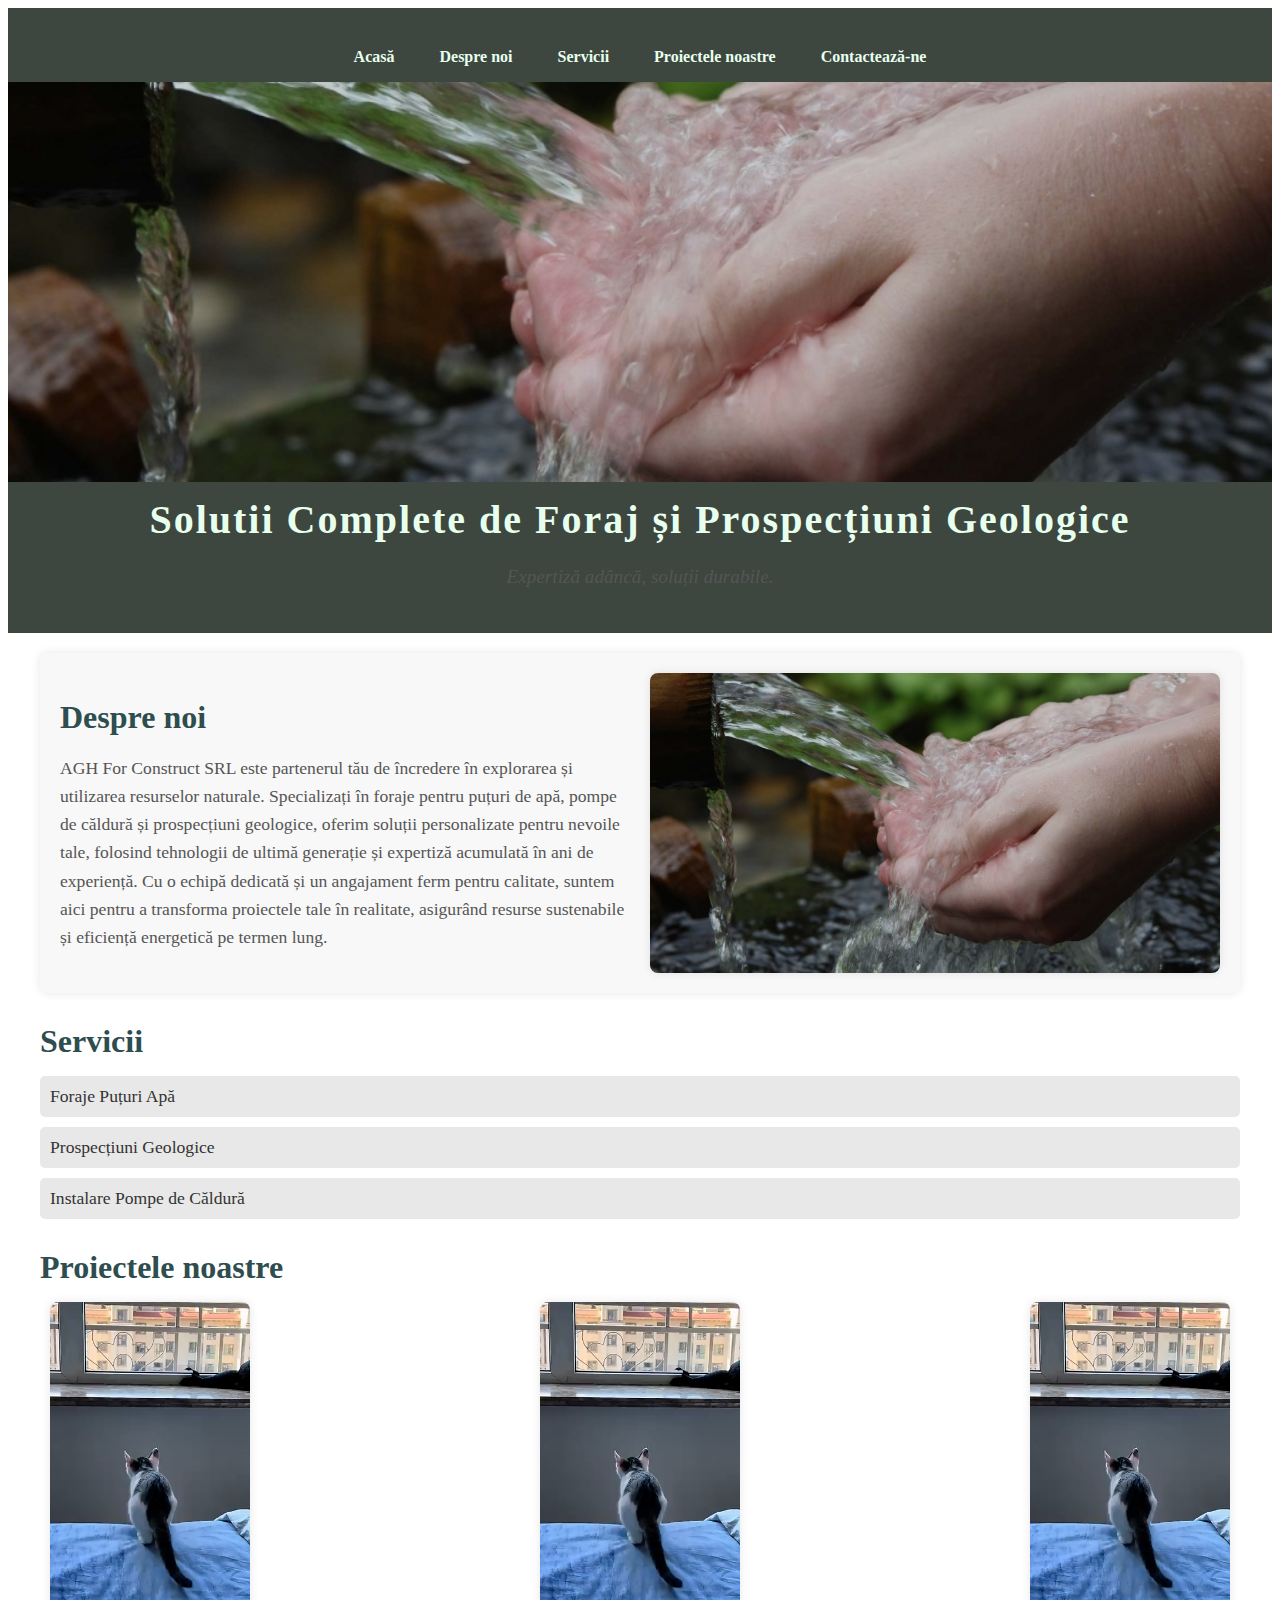
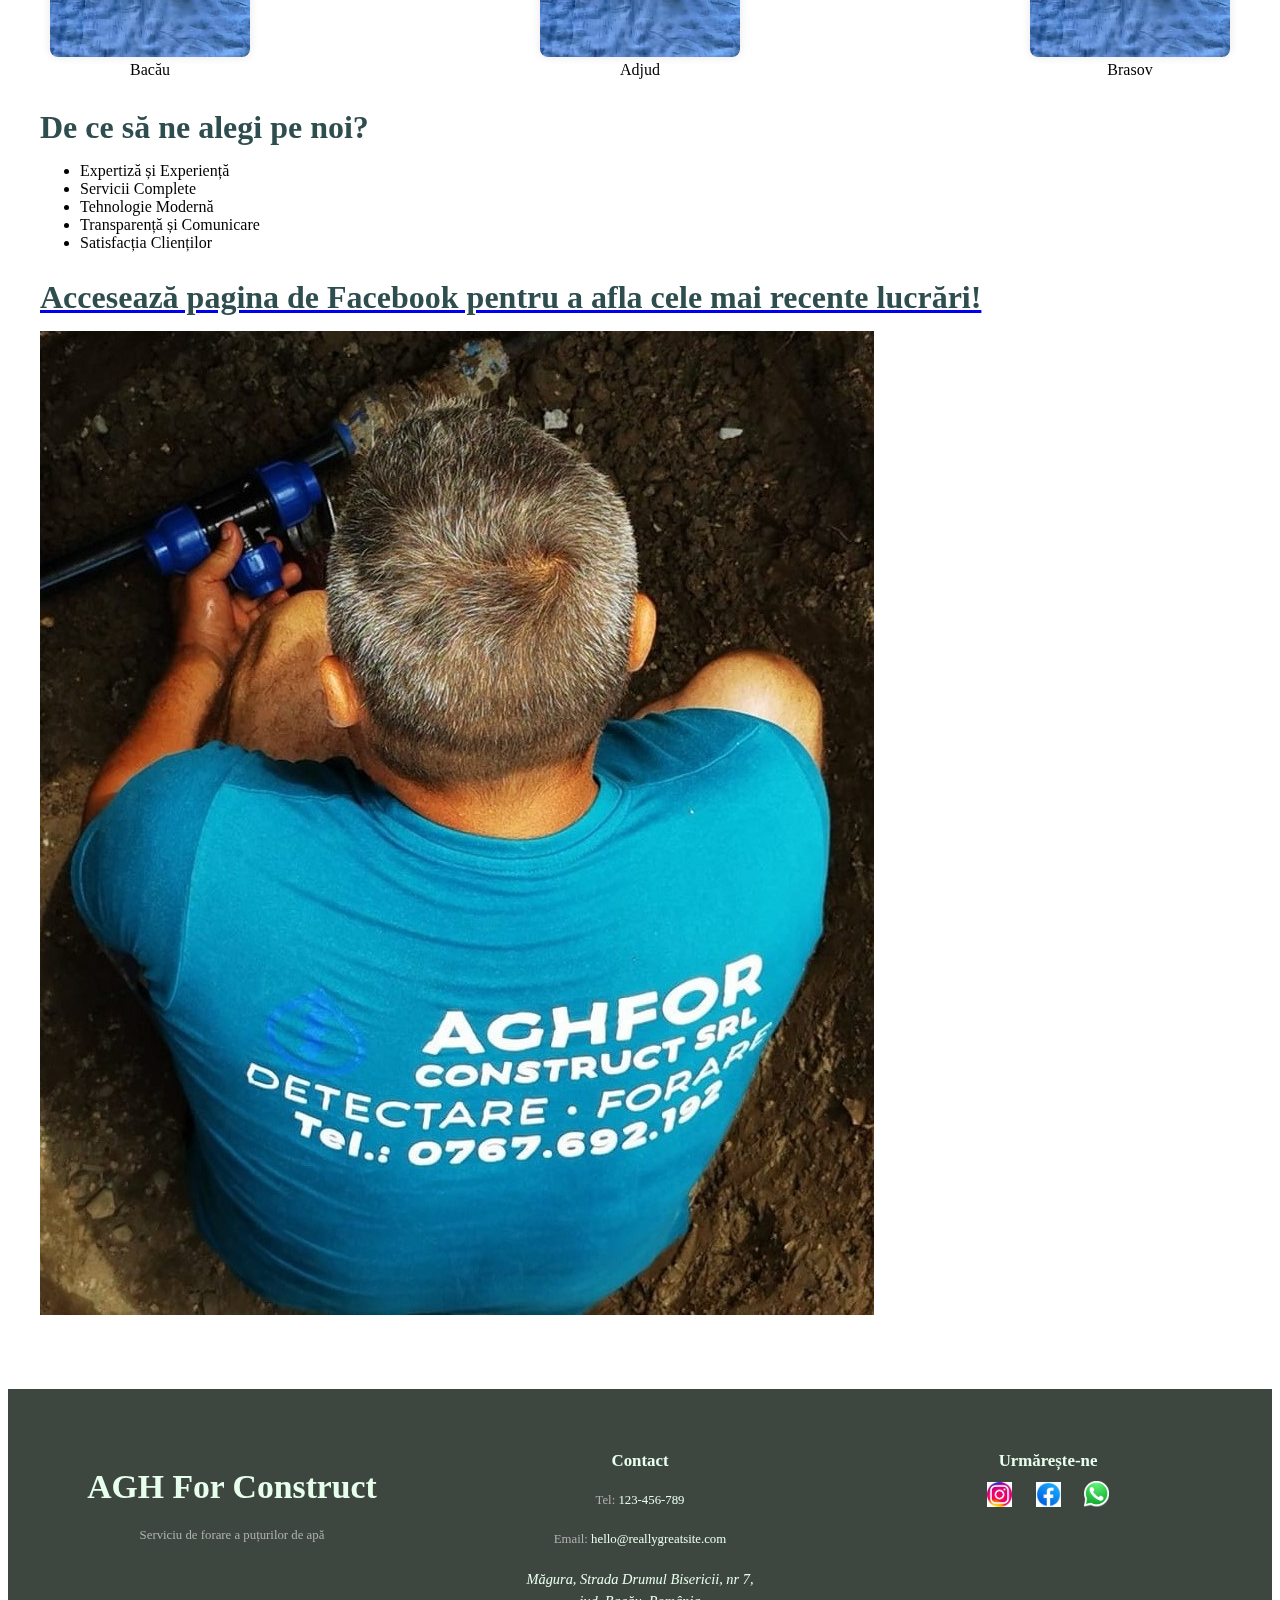
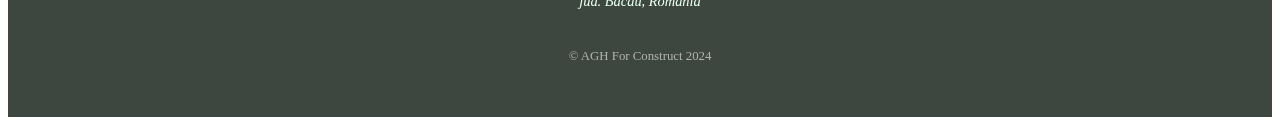
<file: index.html>
<!DOCTYPE html>
<html lang="ro">
    <head>
        <meta charset="utf-8">
        <title>AGH For Construct</title>
        <meta http-equiv="X-UA-Compatible" content="IE=edge">
        <meta name="viewport" content="width=device-width, initial-scale=1.0">
        <meta name="keywords" content="foraje, puturi apa, prospecțiuni geologice, instalatii geotermale, pompe de caldura, Bacau, Romania">
        <meta name="description" content="AGH For Construct oferă servicii profesionale de forare a puțurilor de apă, pompe de căldură si prospecțiuni geologice.">
        <meta name="author" content="Spataru Larisa-Raluca">
        <meta name="robots" content="index, follow">
    
        <meta property="og:title" content="AGH For Construct - Foraje și Prospecțiuni geologice">
        <meta property="og:description" content="Servicii profesionale de forare a puțurilor de apă, pompe de căldură si prospecțiuni geologice.">
        <meta property="og:image" content="logo/f">
        <meta property="og:url" content="https://ralucaspt.github.io/TechTreck/"> <!--STERGE DACA NU CUMPERI DOMENIUL-->
        <meta property="og:type" content="website">
    
        <noscript>Your browser does not support JavaScript!</noscript>

        <link rel="icon" href="logo/favicon.ico" type="image/x-icon">

        <link rel="stylesheet" href="header.css">
        <link rel="stylesheet" href="footer.css">
        <link rel="stylesheet" href="main.css">
    </head>
    <body>
        <header>
            <nav>
                <ul>
                    <li><a href="index.html">Acasă</a></li>
                    <li><a href="despre-noi.html">Despre noi</a></li>
                    <li><a href="servicii.html">Servicii</a></li>
                    <li><a href="proiecte.html">Proiectele noastre</a></li>
                    <li><a href="contact.html">Contactează-ne</a></li>
                </ul>
            </nav>
            <img src="pictures/wallpaper.jpg" alt="Wallpaper with water" width="600">
            <h1>Solutii Complete de Foraj și Prospecțiuni Geologice</h1>
            <p><em>Expertiză adâncă, soluții durabile.</em></p>
        </header>
        
        <main>
            <section id="about-us">
                <div class="text-content">
                    <h2>Despre noi</h2>
                    <p>AGH For Construct SRL este partenerul tău de încredere în explorarea și utilizarea resurselor naturale. Specializați în foraje pentru puțuri de apă, pompe de căldură și prospecțiuni geologice, oferim soluții personalizate pentru nevoile tale, folosind tehnologii de ultimă generație și expertiză acumulată în ani de experiență. Cu o echipă dedicată și un angajament ferm pentru calitate, suntem aici pentru a transforma proiectele tale în realitate, asigurând resurse sustenabile și eficiență energetică pe termen lung.</p>
                </div>
                <img src="pictures/wallpaper.jpg" alt="Water well" class="about-image">
            </section>            
        
            <section id="services">
                <h2>Servicii</h2>
                <ul class="services-list">
                    <li>Foraje Puțuri Apă</li>
                    <li>Prospecțiuni Geologice</li>
                    <li>Instalare Pompe de Căldură</li>
                </ul>
            </section>
        
            <section id="projects">
                <h2>Proiectele noastre</h2>
                <ul class="projects-list">
                    <li>
                        <figure>
                            <video width="150" autoplay muted>
                                <source src="video/cat.mp4" type="video/mp4">
                                Your browser does not support the video tag.
                            </video> 
                            <figcaption>Bacău</figcaption>
                        </figure>
                    </li>
                    <li>
                        <figure>
                            <video width="150" autoplay muted>
                                <source src="video/cat.mp4" type="video/mp4">
                                Your browser does not support the video tag.
                            </video> 
                            <figcaption>Adjud</figcaption>
                        </figure>
                    </li>
                    <li>
                        <figure>
                            <video width="150" autoplay muted>
                                <source src="video/cat.mp4" type="video/mp4">
                                Your browser does not support the video tag.
                            </video> 
                            <figcaption>Brasov</figcaption>
                        </figure>
                    </li>
                </ul>
            </section>
        
            <section id="why-choose-us">
                <h2>De ce să ne alegi pe noi?</h2>
                <ul class="why-choose-list">
                    <li>Expertiză și Experiență</li>
                    <li>Servicii Complete</li>
                    <li>Tehnologie Modernă</li>
                    <li>Transparență și Comunicare</li>
                    <li>Satisfacția Clienților</li>
                </ul>
            </section>
        
            <section id="facebook-promo">
                <a href="https://www.facebook.com/profile.php?id=61555883403799" title="Facebook Page">
                    <h2>Accesează pagina de Facebook pentru a afla cele mai recente lucrări!</h2>
                </a>
                <img src="pictures/worker.jpg" alt="Worker" class="promo-image">
            </section>
        </main>
        

        <footer>
            <div class="contact-card">
                <div class="company-info">
                    <h3>AGH For Construct</h3>
                    <p>Serviciu de forare a puțurilor de apă</p>
                </div>

                <div class="contact-details">
                    <h3>Contact</h3>
                    <p>Tel: <a href="tel:123456789">123-456-789</a></p>
                    <p>Email: <a href="mailto:hello@reallygreatsite.com">hello@reallygreatsite.com</a></p>
                    <address>
                        Măgura, Strada Drumul Bisericii, nr 7,<br>
                        jud. Bacău, România
                    </address>
                </div>
                

                <div class="social-media">
                    <h3>Urmărește-ne</h3>
                    <a href="#"><img src="logo/insta.jpg" alt="Instagram" width="25"></a>
                    <a href="#"><img src="logo/facebook.jpg" alt="Facebook" width="25"></a>
                    <a href="#"><img src="logo/whapp.png" alt="Whatsapp" width="25"></a>
                </div>
            </div>
            <p>&copy; AGH For Construct 2024</p>
        </footer>
    </body>
</html>
</file>
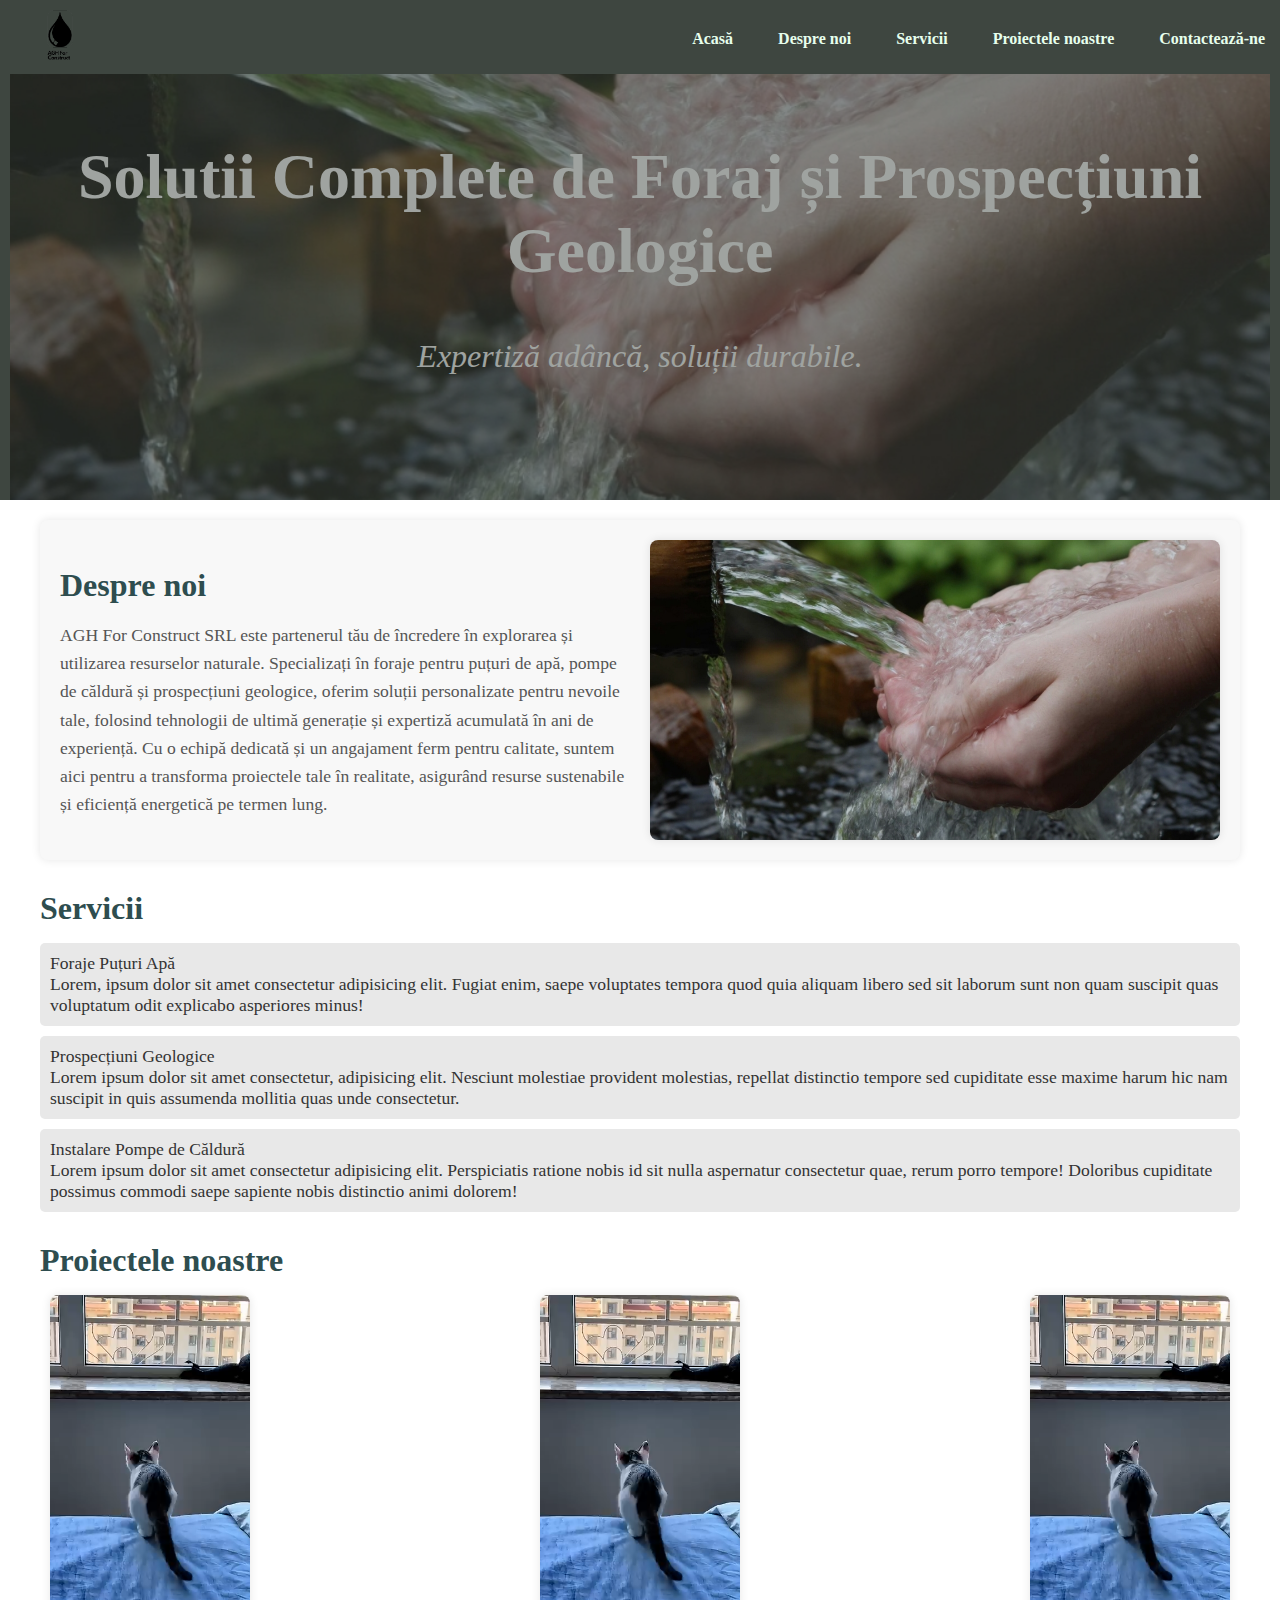
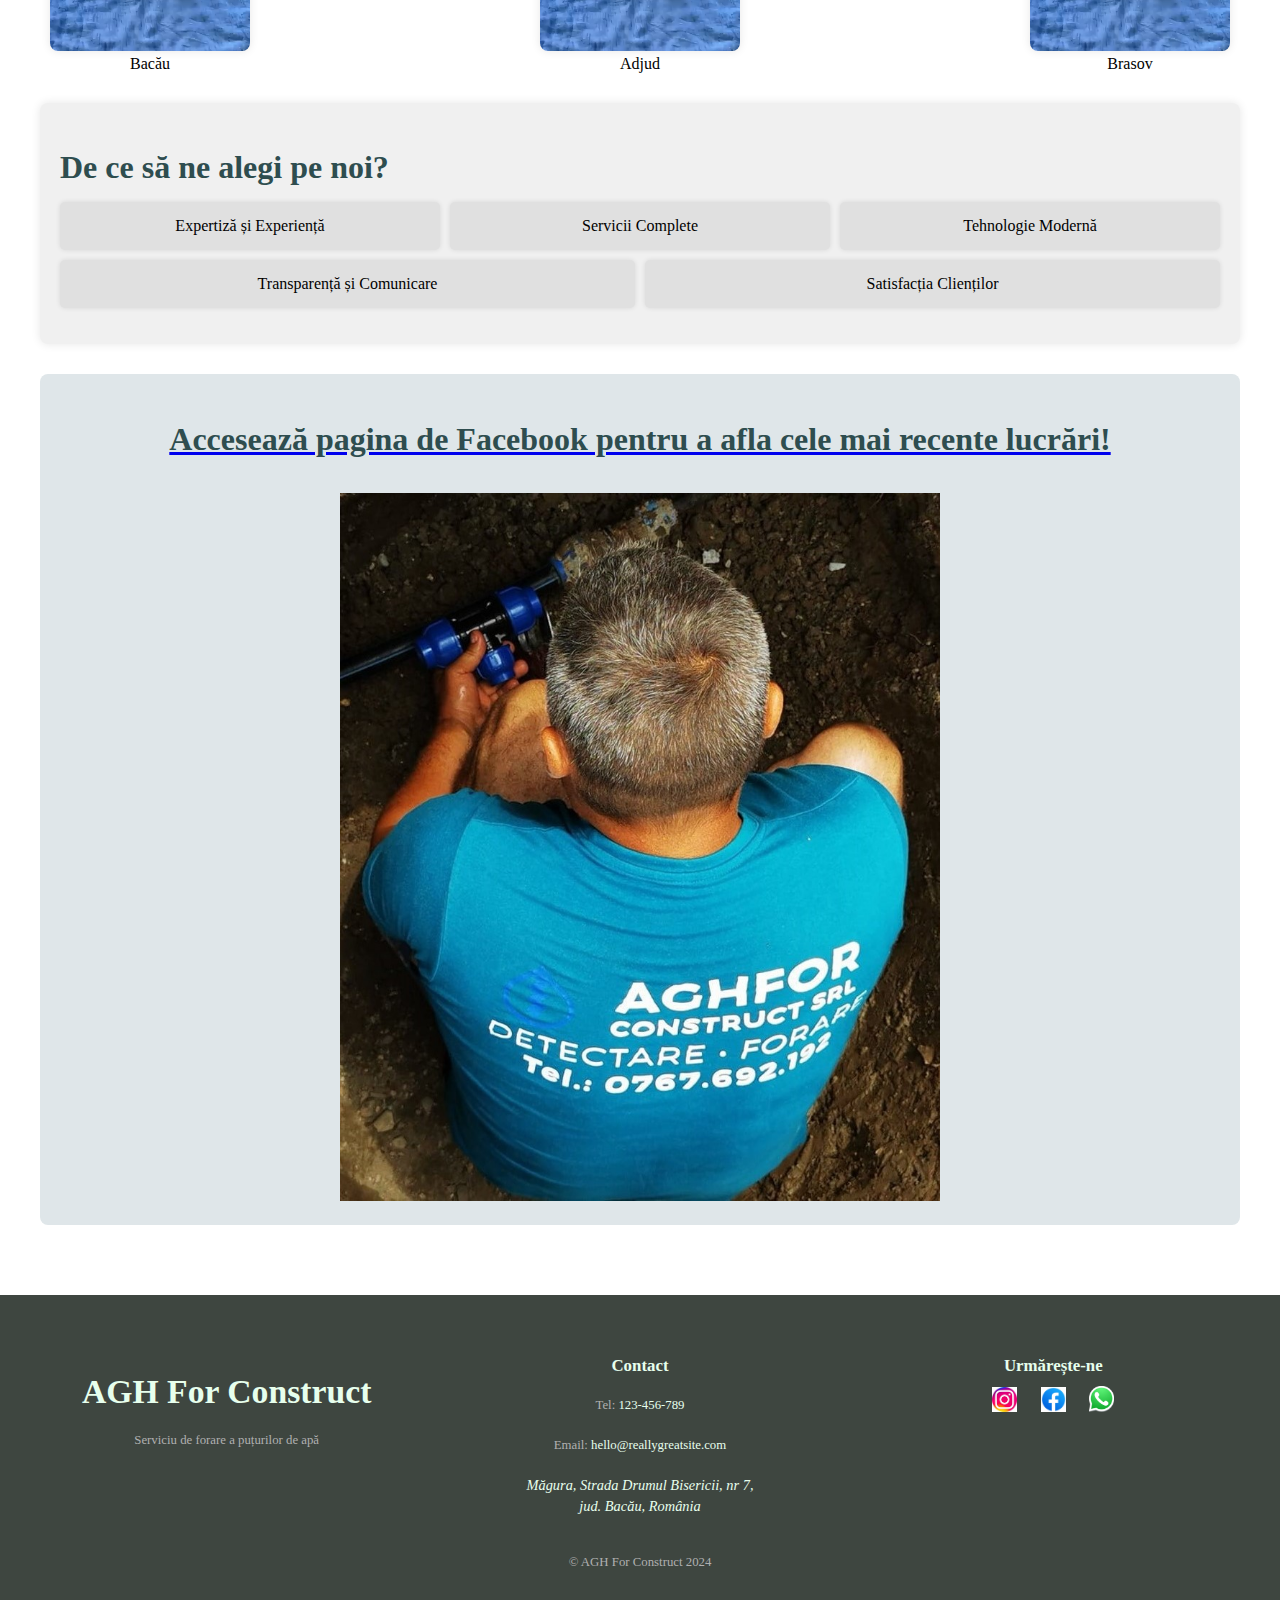
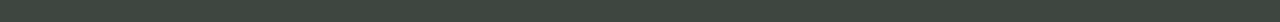
<file: html/index.html>
<!DOCTYPE html>
<html lang="ro">
    <head>
        <meta charset="utf-8">
        <title>AGH For Construct</title>
        <meta http-equiv="X-UA-Compatible" content="IE=edge">
        <meta name="viewport" content="width=device-width, initial-scale=1.0">
        <meta name="keywords" content="foraje, puturi apa, prospecțiuni geologice, instalatii geotermale, pompe de caldura, Bacau, Romania">
        <meta name="description" content="AGH For Construct oferă servicii profesionale de forare a puțurilor de apă, pompe de căldură si prospecțiuni geologice.">
        <meta name="author" content="Spataru Larisa-Raluca">
        <meta name="robots" content="index, follow">
    
        <meta property="og:title" content="AGH For Construct - Foraje și Prospecțiuni geologice">
        <meta property="og:description" content="Servicii profesionale de forare a puțurilor de apă, pompe de căldură si prospecțiuni geologice.">
        <meta property="og:image" content="logo/f">
        <meta property="og:url" content="https://ralucaspt.github.io/TechTreck/"> <!--STERGE DACA NU CUMPERI DOMENIUL-->
        <meta property="og:type" content="website">
    
        <noscript>Your browser does not support JavaScript!</noscript>

        <link rel="icon" href="logo/favicon.ico" type="image/x-icon">

        <link rel="stylesheet" href="../css/header.css">
        <link rel="stylesheet" href="../css/footer.css">
        <link rel="stylesheet" href="../css/main.css">
    </head>
    <body>
        <header>
            <nav>
                <a href="index.html"><img src="../logo/logo.png" alt="AGH For Construct" id="nav-logo" width="100"></a>
                <ul>
                    <li><a href="index.html">Acasă</a></li>
                    <li><a href="despre-noi.html">Despre noi</a></li>
                    <li><a href="servicii.html">Servicii</a></li>
                    <li><a href="proiecte.html">Proiectele noastre</a></li>
                    <li><a href="contact.html">Contactează-ne</a></li>
                </ul>
            </nav>
            <div class="image-header">
                <div class="image-text">
                    <h1>Solutii Complete de Foraj și Prospecțiuni Geologice</h1>
                    <p><em>Expertiză adâncă, soluții durabile.</em></p>
                </div>
            </div>
        </header>
        
        <main>
            <section id="about-us">
                <div class="text-content">
                    <h2>Despre noi</h2>
                    <p>AGH For Construct SRL este partenerul tău de încredere în explorarea și utilizarea resurselor naturale. Specializați în foraje pentru puțuri de apă, pompe de căldură și prospecțiuni geologice, oferim soluții personalizate pentru nevoile tale, folosind tehnologii de ultimă generație și expertiză acumulată în ani de experiență. Cu o echipă dedicată și un angajament ferm pentru calitate, suntem aici pentru a transforma proiectele tale în realitate, asigurând resurse sustenabile și eficiență energetică pe termen lung.</p>
                </div>
                <img src="../pictures/wallpaper.jpg" alt="Water well" class="about-image">
            </section>            
        
            <section id="services">
                <h2>Servicii</h2>
                <ul class="services-list">
                    <div class="service1">
                        <li>
                        <div class="textout">Foraje Puțuri Apă</div>
                        <div class="textslidebottom">Lorem, ipsum dolor sit amet consectetur adipisicing elit. Fugiat enim, saepe voluptates tempora quod quia aliquam libero sed sit laborum sunt non quam suscipit quas voluptatum odit explicabo asperiores minus!</div>
                        </li>
                    </div>
                    <div class="service2">
                        <li>
                        <div class="textout">Prospecțiuni Geologice</div>
                        <div class="textslidebottom">Lorem ipsum dolor sit amet consectetur, adipisicing elit. Nesciunt molestiae provident molestias, repellat distinctio tempore sed cupiditate esse maxime harum hic nam suscipit in quis assumenda mollitia quas unde consectetur.</div>
                        </li>
                    </div>
                    <div class="service3">
                        <li>
                            <div class="textout">Instalare Pompe de Căldură</div>
                            <div class="textslidebottom">Lorem ipsum dolor sit amet consectetur adipisicing elit. Perspiciatis ratione nobis id sit nulla aspernatur consectetur quae, rerum porro tempore! Doloribus cupiditate possimus commodi saepe sapiente nobis distinctio animi dolorem!</div>
                        </li>
                    </div>
                </ul>
            </section>
        
            <section id="projects">
                <h2>Proiectele noastre</h2>
                <ul class="projects-list">
                    <li>
                        <figure>
                            <video width="150" autoplay muted>
                                <source src="../video/cat.mp4" type="video/mp4">
                                Your browser does not support the video tag.
                            </video> 
                            <figcaption>Bacău</figcaption>
                        </figure>
                    </li>
                    <li>
                        <figure>
                            <video width="150" autoplay muted>
                                <source src="../video/cat.mp4" type="video/mp4">
                                Your browser does not support the video tag.
                            </video> 
                            <figcaption>Adjud</figcaption>
                        </figure>
                    </li>
                    <li>
                        <figure>
                            <video width="150" autoplay muted>
                                <source src="../video/cat.mp4" type="video/mp4">
                                Your browser does not support the video tag.
                            </video> 
                            <figcaption>Brasov</figcaption>
                        </figure>
                    </li>
                </ul>
            </section>
        
            <section id="why-choose-us">
                <h2>De ce să ne alegi pe noi?</h2>
                <ul class="why-choose-list">
                    <li>Expertiză și Experiență</li>
                    <li>Servicii Complete</li>
                    <li>Tehnologie Modernă</li>
                    <li>Transparență și Comunicare</li>
                    <li>Satisfacția Clienților</li>
                </ul>
            </section>
        
            <section id="facebook-promo">
                <a href="https://www.facebook.com/profile.php?id=61555883403799" title="Facebook Page">
                    <h2>Accesează pagina de Facebook pentru a afla cele mai recente lucrări!</h2>
                </a>
                <img src="../pictures/worker.jpg" alt="Worker" class="promo-image">
            </section>
        </main>
        

        <footer>
            <div class="contact-card">
                <div class="company-info">
                    <h3>AGH For Construct</h3>
                    <p>Serviciu de forare a puțurilor de apă</p>
                </div>

                <div class="contact-details">
                    <h3>Contact</h3>
                    <p>Tel: <a href="tel:123456789">123-456-789</a></p>
                    <p>Email: <a href="mailto:hello@reallygreatsite.com">hello@reallygreatsite.com</a></p>
                    <address>
                        Măgura, Strada Drumul Bisericii, nr 7,<br>
                        jud. Bacău, România
                    </address>
                </div>
                

                <div class="social-media">
                    <h3>Urmărește-ne</h3>
                    <a href="#"><img src="../logo/insta.jpg" alt="Instagram" width="25"></a>
                    <a href="#"><img src="../logo/facebook.jpg" alt="Facebook" width="25"></a>
                    <a href="#"><img src="../logo/whapp.png" alt="Whatsapp" width="25"></a>
                </div>
            </div>
            <p>&copy; AGH For Construct 2024</p>
        </footer>
    </body>
</html>
</file>
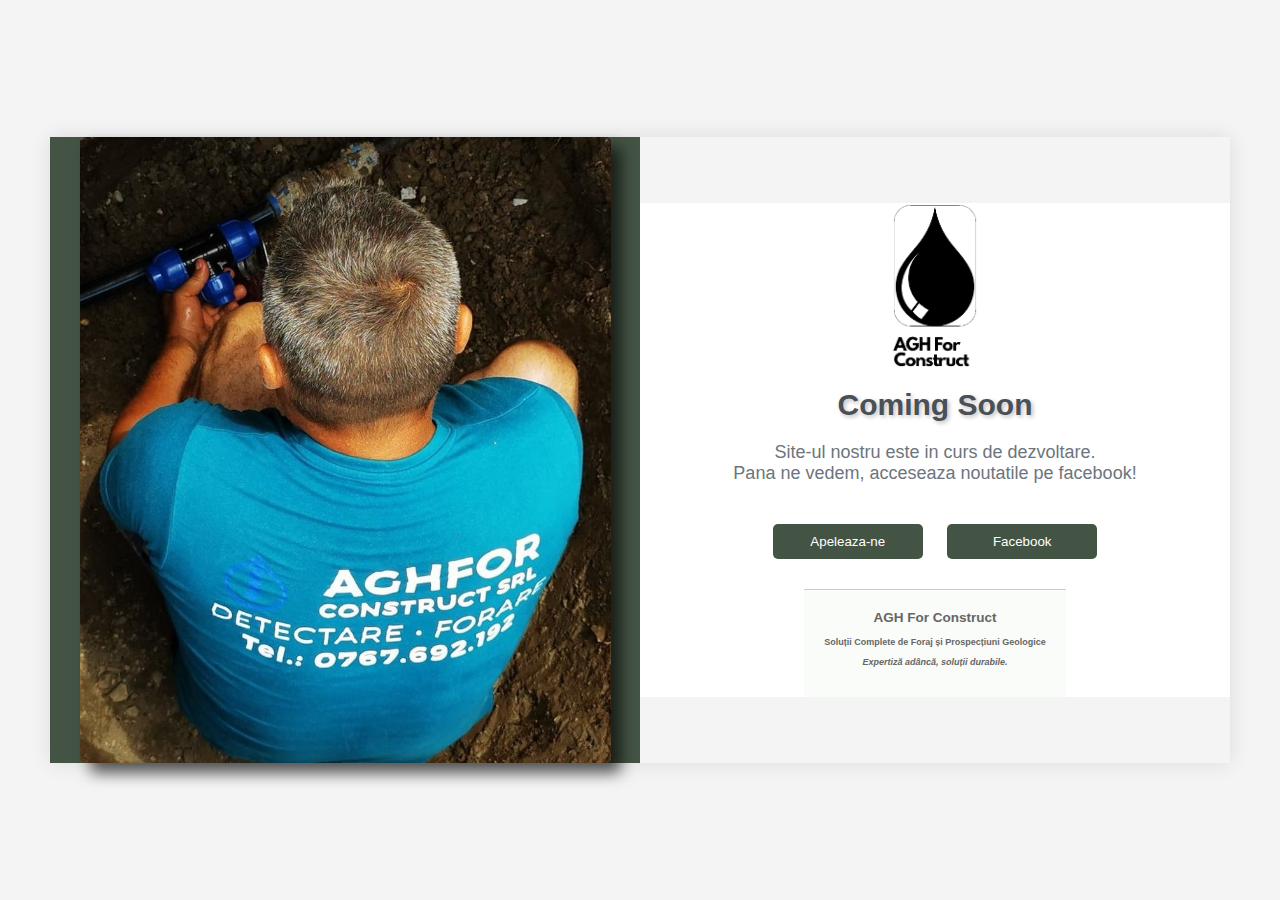
<file: coming-soon.html>
<!DOCTYPE html>
<html>
    <head>
        <title>Coming Soon</title>
        <meta http-equiv="X-UA-Compatible" content="IE=edge">
        <meta name="viewport" content="width=device-width, initial-scale=1.0">
        <meta name="keywords" content="foraje, puturi apa, prospecțiuni geologice, instalatii geotermale, pompe de caldura, Bacau, Romania">
        <meta name="description" content="AGH For Construct oferă servicii profesionale de forare a puțurilor de apă, pompe de căldură si prospecțiuni geologice.">
        <meta name="author" content="Spataru Larisa-Raluca">
        <meta name="robots" content="index, follow">
    
        <meta property="og:title" content="AGH For Construct - Foraje și Prospecțiuni geologice">
        <meta property="og:description" content="Servicii profesionale de forare a puțurilor de apă, pompe de căldură si prospecțiuni geologice.">
        <meta property="og:image" content="logo/f">
        <meta property="og:url" content="https://ralucaspt.github.io/TechTreck/"> <!--STERGE DACA NU CUMPERI DOMENIUL-->
        <meta property="og:type" content="website">
    
        <noscript>Your browser does not support JavaScript!</noscript>

        <link rel="icon" href="logo/favicon.ico" type="image/x-icon">
        <link rel="stylesheet" href="coming-soon-style.css">
    </head>
    <div class="container">
        <div class="left-panel">
            <img src="pictures/worker.jpg" alt="Logo" class="worker">
        </div>
        <div class="right-panel">
            <img src="logo/logo.png" alt="AGH For Construct Logo" class="logo">
            <h1>Coming Soon</h1>
            <p id="descriere">Site-ul nostru este in curs de dezvoltare.<br> Pana ne vedem, acceseaza noutatile pe facebook!</p>
            <div class="button-group">
                <button onclick="location.href='tel:+123456789'">Apeleaza-ne</button>
                <button onclick="location.href='https://www.facebook.com">Facebook</button>
            </div>            
            <footer>
                <h2>AGH For Construct</h4>
                <h3>Soluții Complete de Foraj și Prospecțiuni Geologice</p>
                <p><em>Expertiză adâncă, soluții durabile.</em></p>
            </footer>            
        </div>
    </div>
</body>
    
    
</html>
</file>
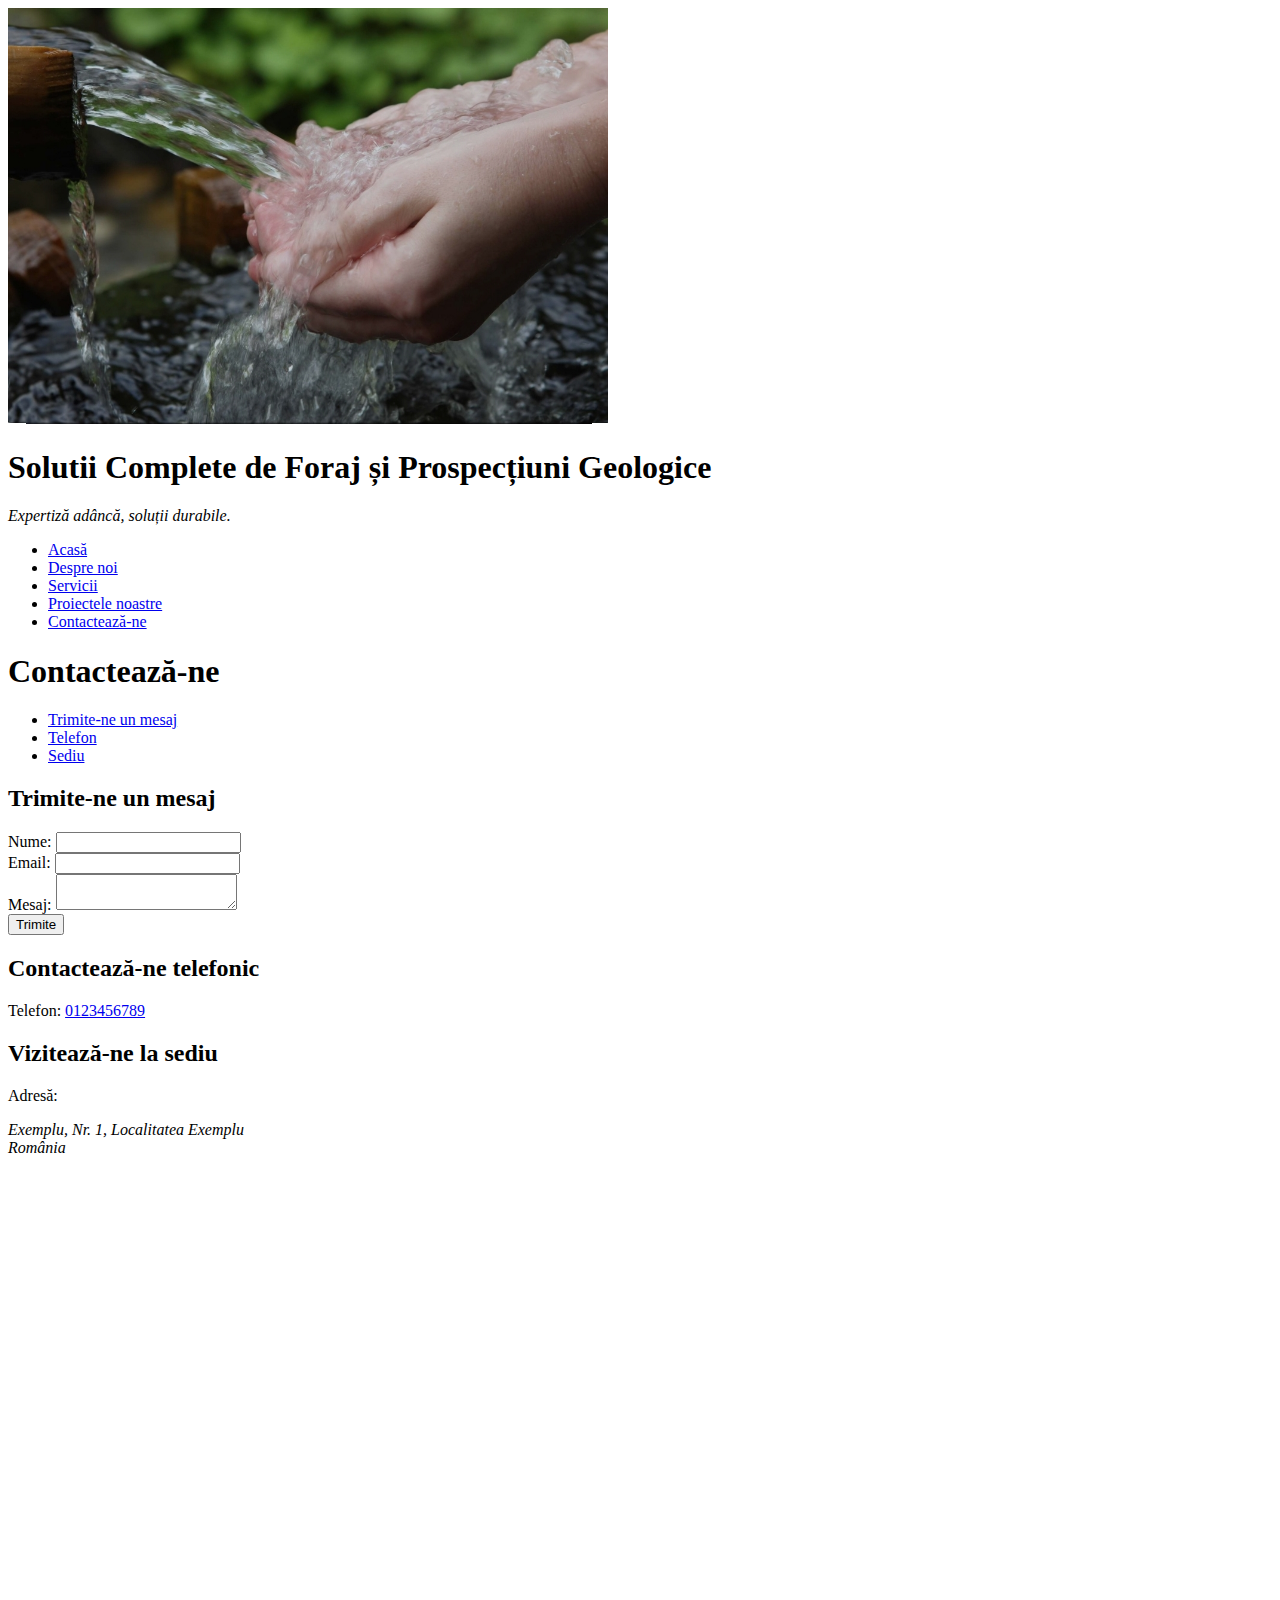
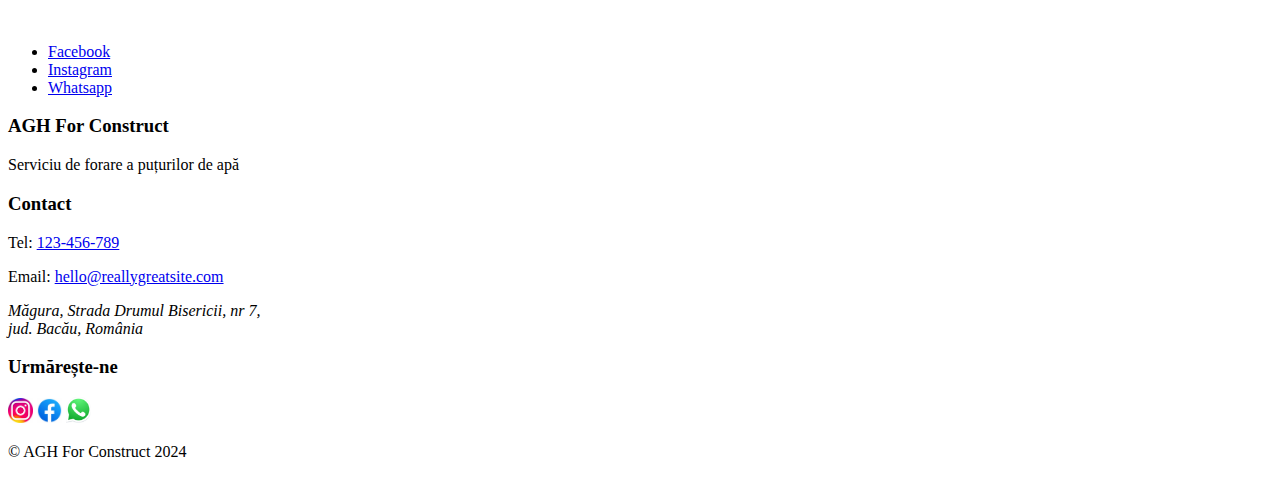
<file: contact.html>
<!DOCTYPE html>
<html>
    <head>
        <meta charset="utf-8">
        <title>AGH For Construct</title>
        <meta http-equiv="X-UA-Compatible" content="IE=edge">
        <meta name="viewport" content="width=device-width, initial-scale=1.0">
        <meta name="keywords" content="foraje, puturi apa, prospecțiuni geologice, instalatii geotermale, pompe de caldura, Bacau, Romania">
        <meta name="description" content="AGH For Construct oferă servicii profesionale de forare a puțurilor de apă, pompe de căldură si prospecțiuni geologice.">
        <meta name="author" content="Spataru Larisa-Raluca">
        <meta name="robots" content="index, follow">

        <meta property="og:title" content="AGH For Construct - Foraje și Prospecțiuni geologice">
        <meta property="og:description" content="Servicii profesionale de forare a puțurilor de apă, pompe de căldură si prospecțiuni geologice.">
        <meta property="og:image" content="logo/drop.png">
        <meta property="og:url" content="https://www.aghforconstruct.ro"> <!--STERGE DACA NU CUMPERI DOMENIUL-->
        <meta property="og:type" content="website">

        <link rel="icon" href="logo/favicon.ico" type="image/x-icon">
    </head>
    <body>
        <header>
            <img src="pictures/wallpaper.jpg" alt="Wallpaper with water" width="600">
            <h1>Solutii Complete de Foraj și Prospecțiuni Geologice</h1>
            <p><em>Expertiză adâncă, soluții durabile.</em></p>

            <nav>
                <ul>
                    <li><a href="index.html">Acasă</a></li>
                    <li><a href="despre-noi.html">Despre noi</a></li>
                    <li><a href="servicii.html">Servicii</a></li>
                    <li><a href="proiecte.html">Proiectele noastre</a></li>
                    <li><a href="contact.html">Contactează-ne</a></li>
                </ul>
            </nav>
        </header>
        
        <main>
            <section>
                <h1>Contactează-ne</h1>
                <nav>
                    <ul>
                        <li><a href="#mesaj">Trimite-ne un mesaj</a></li>
                        <li><a href="#telefon">Telefon</a></li>
                        <li><a href="#sediu">Sediu</a></li>
                    </ul>
                </nav>
            </section>

            <section>
                <h2 id="mesaj">Trimite-ne un mesaj</h2>
                <form>
                    <label for="nume">Nume:</label>
                    <input type="text" id="nume" name="nume" required>
                    <br>
                    <label for="email">Email:</label>
                    <input type="email" id="email" name="email" required>
                    <br>
                    <label for="mesaj">Mesaj:</label>
                    <textarea id="mesaj" name="mesaj" required></textarea>
                    <br>
                    <button type="submit">Trimite</button>
                </form>
            </section>

            <section>
                <h2 id="telefon">Contactează-ne telefonic</h2>
                <p>Telefon: <a href="tel:0123456789">0123456789</a></p>
            </section>

            <section>
                <h2 id="sediu">Vizitează-ne la sediu</h2>
                <p>Adresă:
                    <address>
                        Exemplu, Nr. 1, Localitatea Exemplu <br>
                        România
                    </address> 
                </p>
                <iframe src="https://www.google.com/maps/embed?pb=!1m18!1m12!1m3!1d2688.3151903681874!2d26.261996615486343!3d47.6394415791868!2m3!1f0!2f0!3f0!3m2!1i1024!2i768!4f13.1!3m3!1m2!1s0x4734fd17d96b23d9%3A0xf1d352412ebcb5ad!2sIndigo%20-%20Magazin%20Suceava%20(Indigo%20Suceava)!5e0!3m2!1sen!2sro!4v1678788303264!5m2!1sen!2sro" width="400" height="450" style="border: 0px; pointer-events: none;" allowfullscreen="" loading="lazy" referrerpolicy="no-referrer-when-downgrade"></iframe>
            </section>

            <section>
                <ul>
                    <li><a href="https://www.facebook.com/profile.php?id=61555883403799">Facebook</a></li>
                    <li><a href="#">Instagram</a></li>
                    <li><a href="#">Whatsapp</a></li>
                </ul>   
            </section>
        </main>

        <footer>
            <div class="contact-card">
                <div class="company-info">
                    <h3>AGH For Construct</h3>
                    <p>Serviciu de forare a puțurilor de apă</p>
                </div>

                <div class="contact-details">
                    <h3>Contact</h3>
                    <p>Tel: <a href="tel:123456789">123-456-789</a></p>
                    <p>Email: <a href="mailto:hello@reallygreatsite.com">hello@reallygreatsite.com</a></p>
                    <address>
                        Măgura, Strada Drumul Bisericii, nr 7,<br>
                        jud. Bacău, România
                    </address>
                </div>                

                <div class="social-media">
                    <h3>Urmărește-ne</h3>
                    <a href="#"><img src="logo/insta.jpg" alt="Instagram" width="25"></a>
                    <a href="#"><img src="logo/facebook.jpg" alt="Facebook" width="25"></a>
                    <a href="#"><img src="logo/whapp.png" alt="Whatsapp" width="25"></a>
                </div>
            </div>
            <p>&copy; AGH For Construct 2024</p>
        </footer>
    </body>
</html>
</file>
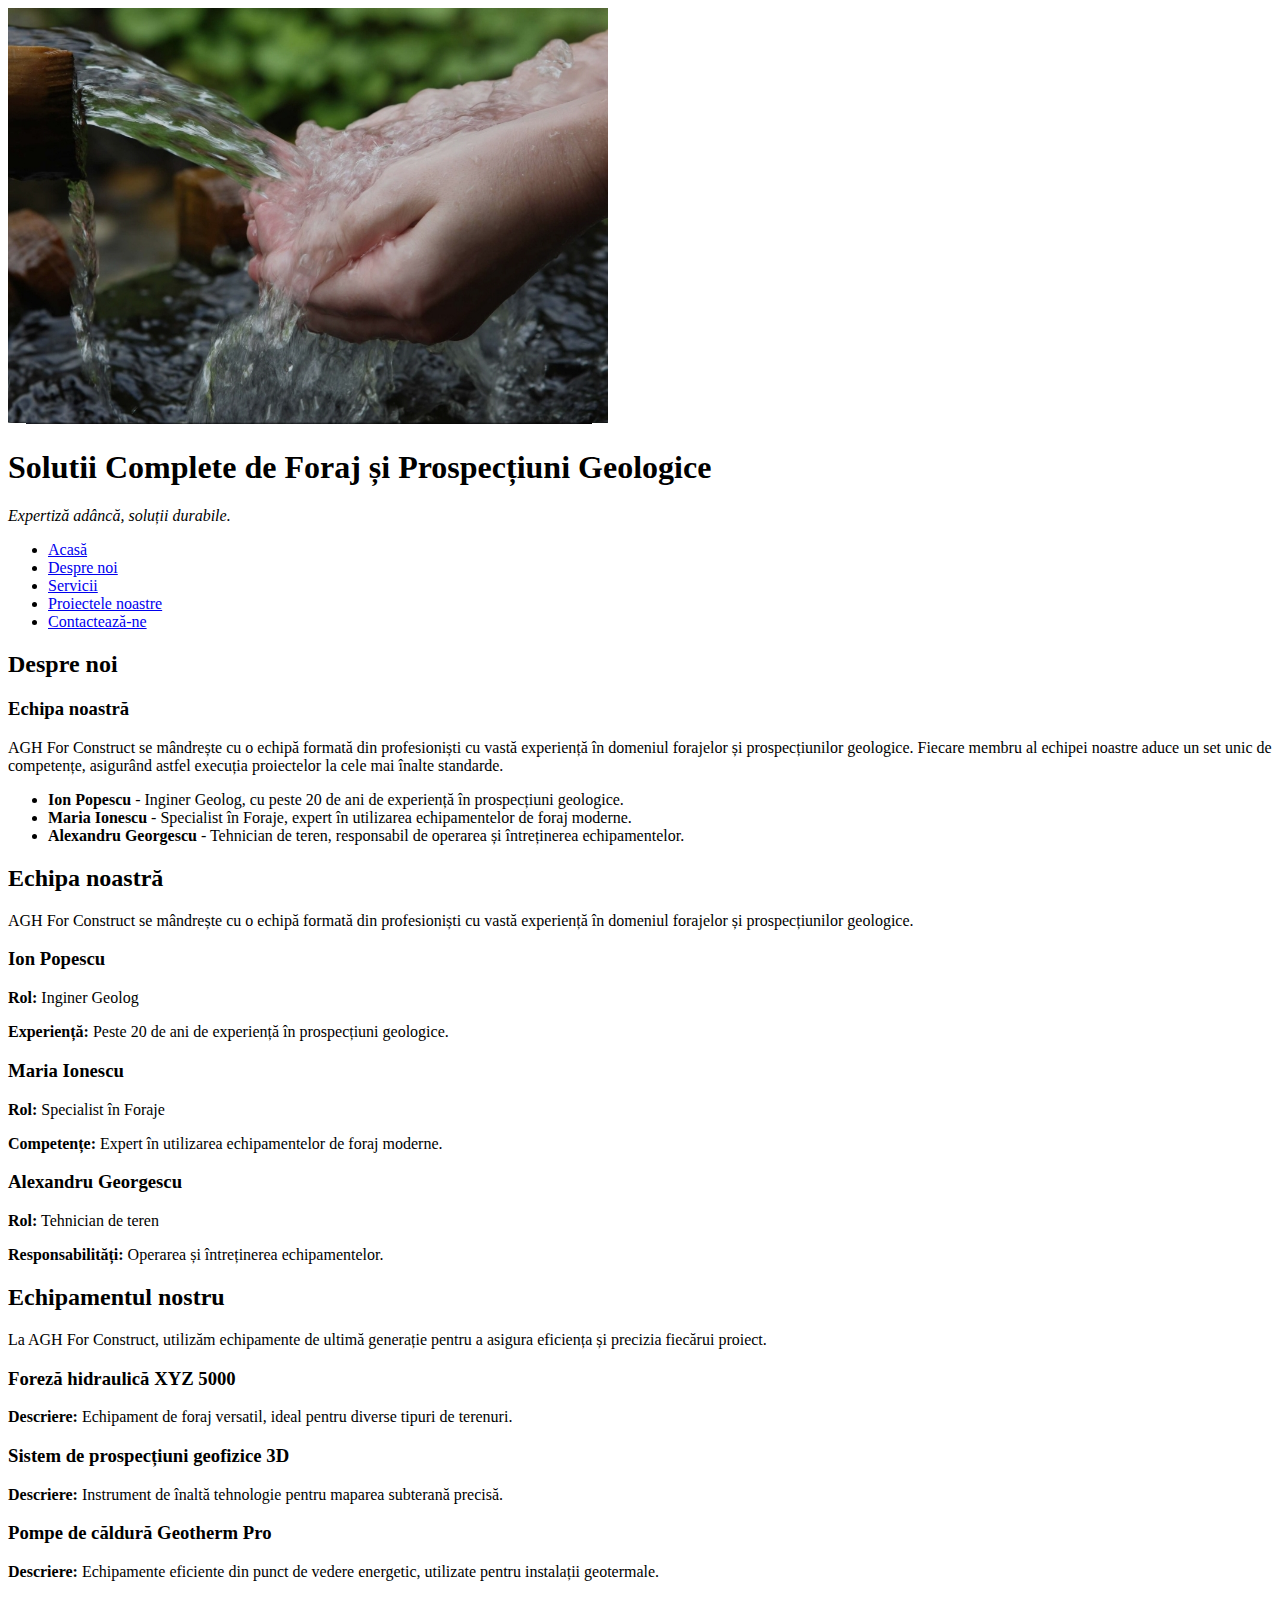
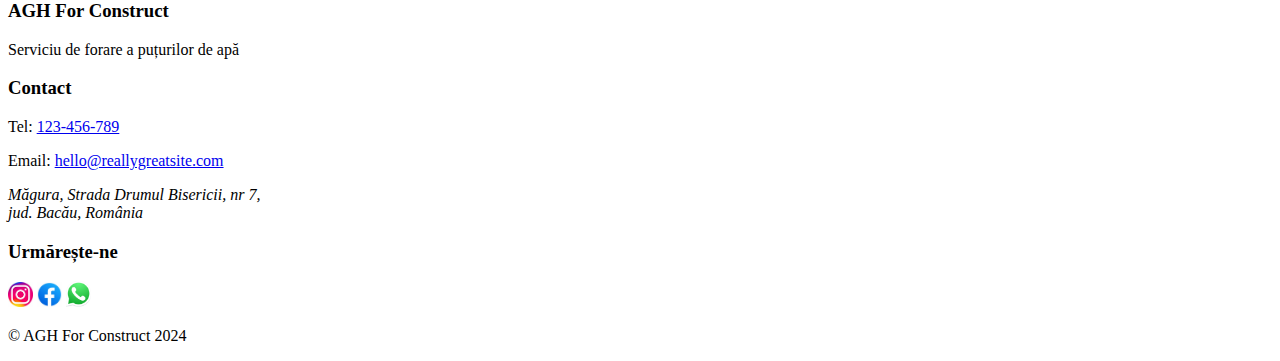
<file: despre-noi.html>
<!DOCTYPE html>
<html lang="ro">
    <head>
        <meta charset="utf-8">
        <title>AGH For Construct</title>
        <meta http-equiv="X-UA-Compatible" content="IE=edge">
        <meta name="viewport" content="width=device-width, initial-scale=1.0">
        <meta name="keywords" content="foraje, puturi apa, prospecțiuni geologice, instalatii geotermale, pompe de caldura, Bacau, Romania">
        <meta name="description" content="AGH For Construct oferă servicii profesionale de forare a puțurilor de apă, pompe de căldură si prospecțiuni geologice.">
        <meta name="author" content="Spataru Larisa-Raluca">
        <meta name="robots" content="index, follow">
    
        <meta property="og:title" content="AGH For Construct - Foraje și Prospecțiuni geologice">
        <meta property="og:description" content="Servicii profesionale de forare a puțurilor de apă, pompe de căldură si prospecțiuni geologice.">
        <meta property="og:image" content="logo/drop.png">
        <meta property="og:url" content="https://www.aghforconstruct.ro"> <!--STERGE DACA NU CUMPERI DOMENIUL-->
        <meta property="og:type" content="website">
    
        <link rel="icon" href="logo/favicon.ico" type="image/x-icon">
    </head>
    <body>
        <header>
            <img src="pictures/wallpaper.jpg" alt="Wallpaper with water" width="600">
            <h1>Solutii Complete de Foraj și Prospecțiuni Geologice</h1>
            <p><em>Expertiză adâncă, soluții durabile.</em></p>

            <nav>
                <ul>
                    <li><a href="index.html">Acasă</a></li>
                    <li><a href="despre-noi.html">Despre noi</a></li>
                    <li><a href="servicii.html">Servicii</a></li>
                    <li><a href="proiecte.html">Proiectele noastre</a></li>
                    <li><a href="contact.html">Contactează-ne</a></li>
                </ul>
            </nav>
        </header>
        
        <main>
            <section>
                <h2>Despre noi</h2>
            </section>
            <section>
                <h3>Echipa noastră</h3>
                <p>AGH For Construct se mândrește cu o echipă formată din profesioniști cu vastă experiență în domeniul forajelor și prospecțiunilor geologice. Fiecare membru al echipei noastre aduce un set unic de competențe, asigurând astfel execuția proiectelor la cele mai înalte standarde.</p>
                <ul>
                    <li><strong>Ion Popescu</strong> - Inginer Geolog, cu peste 20 de ani de experiență în prospecțiuni geologice.</li>
                    <li><strong>Maria Ionescu</strong> - Specialist în Foraje, expert în utilizarea echipamentelor de foraj moderne.</li>
                    <li><strong>Alexandru Georgescu</strong> - Tehnician de teren, responsabil de operarea și întreținerea echipamentelor.</li>
                </ul>
            </section>

            <section>
                <header>
                    <h2>Echipa noastră</h2>
                    <p>AGH For Construct se mândrește cu o echipă formată din profesioniști cu vastă experiență în domeniul forajelor și prospecțiunilor geologice.</p>
                </header>
                <article>
                    <header>
                        <h3>Ion Popescu</h3>
                    </header>
                    <p><strong>Rol:</strong> Inginer Geolog</p>
                    <p><strong>Experiență:</strong> Peste 20 de ani de experiență în prospecțiuni geologice.</p>
                </article>
                <article>
                    <header>
                        <h3>Maria Ionescu</h3>
                    </header>
                    <p><strong>Rol:</strong> Specialist în Foraje</p>
                    <p><strong>Competențe:</strong> Expert în utilizarea echipamentelor de foraj moderne.</p>
                </article>
                <article>
                    <header>
                        <h3>Alexandru Georgescu</h3>
                    </header>
                    <p><strong>Rol:</strong> Tehnician de teren</p>
                    <p><strong>Responsabilități:</strong> Operarea și întreținerea echipamentelor.</p>
                </article>
            </section>
    
            <section>
                <header>
                    <h2>Echipamentul nostru</h2>
                    <p>La AGH For Construct, utilizăm echipamente de ultimă generație pentru a asigura eficiența și precizia fiecărui proiect.</p>
                </header>
                <article>
                    <header>
                        <h3>Foreză hidraulică XYZ 5000</h3>
                    </header>
                    <p><strong>Descriere:</strong> Echipament de foraj versatil, ideal pentru diverse tipuri de terenuri.</p>
                </article>
                <article>
                    <header>
                        <h3>Sistem de prospecțiuni geofizice 3D</h3>
                    </header>
                    <p><strong>Descriere:</strong> Instrument de înaltă tehnologie pentru maparea subterană precisă.</p>
                </article>
                <article>
                    <header>
                        <h3>Pompe de căldură Geotherm Pro</h3>
                    </header>
                    <p><strong>Descriere:</strong> Echipamente eficiente din punct de vedere energetic, utilizate pentru instalații geotermale.</p>
                </article>
            </section>
        </main>
        
        <footer>
            <div class="contact-card">
                <div class="company-info">
                    <h3>AGH For Construct</h3>
                    <p>Serviciu de forare a puțurilor de apă</p>
                </div>

                <div class="contact-details">
                    <h3>Contact</h3>
                    <p>Tel: <a href="tel:123456789">123-456-789</a></p>
                    <p>Email: <a href="mailto:hello@reallygreatsite.com">hello@reallygreatsite.com</a></p>
                    <address>
                        Măgura, Strada Drumul Bisericii, nr 7,<br>
                        jud. Bacău, România
                    </address>
                </div>                

                <div class="social-media">
                    <h3>Urmărește-ne</h3>
                    <a href="#"><img src="logo/insta.jpg" alt="Instagram" width="25"></a>
                    <a href="#"><img src="logo/facebook.jpg" alt="Facebook" width="25"></a>
                    <a href="#"><img src="logo/whapp.png" alt="Whatsapp" width="25"></a>
                </div>
            </div>
            <p>&copy; AGH For Construct 2024</p>
        </footer>
    </body>
</html>
</file>
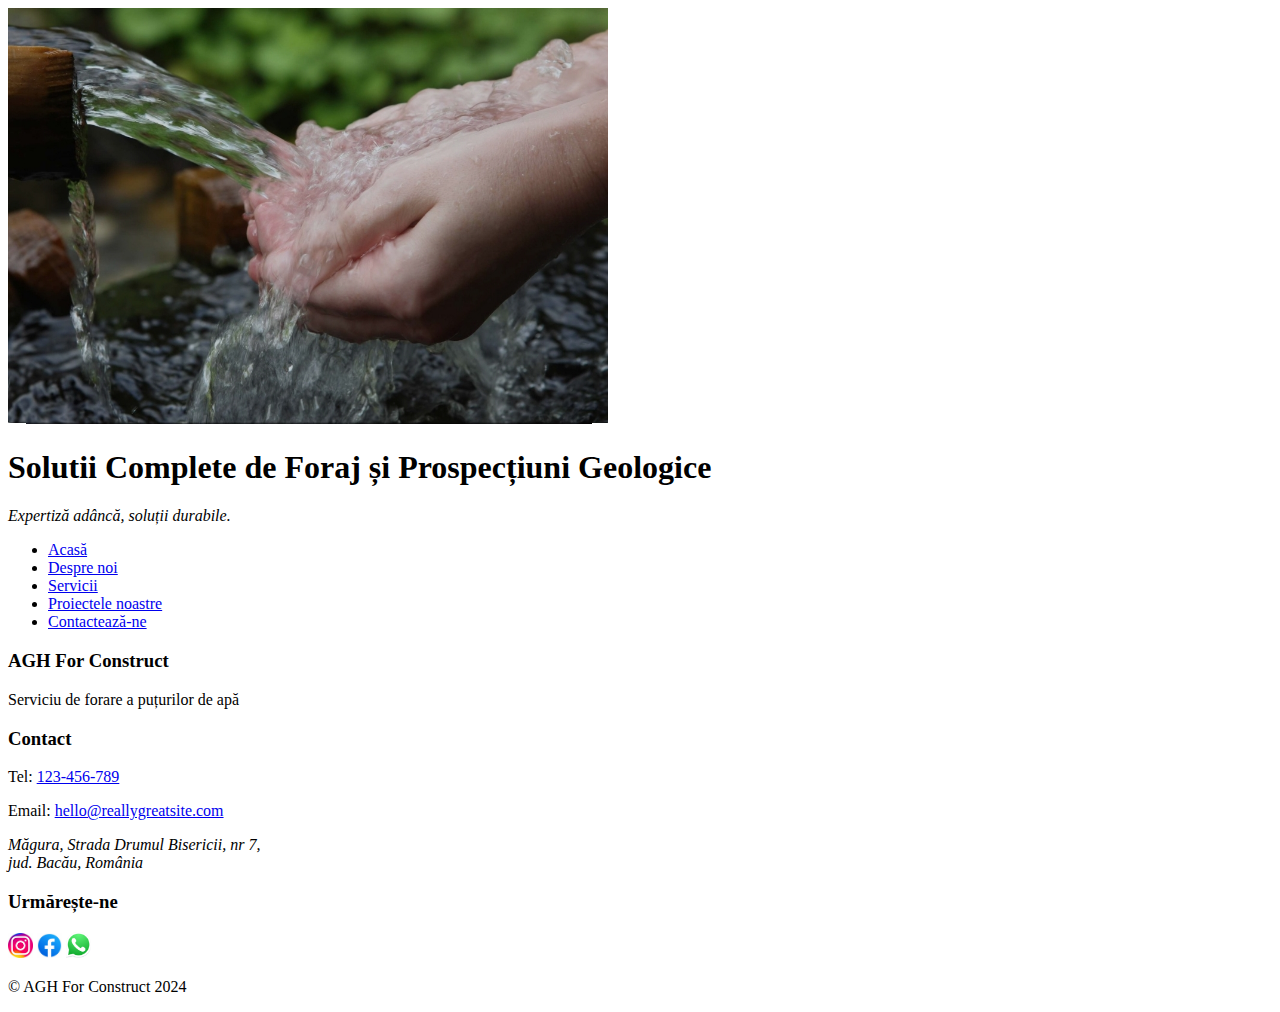
<file: proiecte.html>
<!DOCTYPE html>
<html>
    <head>
        <meta charset="utf-8">
        <title>AGH For Construct</title>
        <meta http-equiv="X-UA-Compatible" content="IE=edge">
        <meta name="viewport" content="width=device-width, initial-scale=1.0">
        <meta name="keywords" content="foraje, puturi apa, prospecțiuni geologice, instalatii geotermale, pompe de caldura, Bacau, Romania">
        <meta name="description" content="AGH For Construct oferă servicii profesionale de forare a puțurilor de apă, pompe de căldură si prospecțiuni geologice.">
        <meta name="author" content="Spataru Larisa-Raluca">
        <meta name="robots" content="index, follow">

        <meta property="og:title" content="AGH For Construct - Foraje și Prospecțiuni geologice">
        <meta property="og:description" content="Servicii profesionale de forare a puțurilor de apă, pompe de căldură si prospecțiuni geologice.">
        <meta property="og:image" content="logo/drop.png">
        <meta property="og:url" content="https://www.aghforconstruct.ro"> <!--STERGE DACA NU CUMPERI DOMENIUL-->
        <meta property="og:type" content="website">

        <link rel="icon" href="logo/favicon.ico" type="image/x-icon">
    </head>
    <body>
        <header>
            <img src="pictures/wallpaper.jpg" alt="Wallpaper with water" width="600">
            <h1>Solutii Complete de Foraj și Prospecțiuni Geologice</h1>
            <p><em>Expertiză adâncă, soluții durabile.</em></p>

            <nav>
                <ul>
                    <li><a href="index.html">Acasă</a></li>
                    <li><a href="despre-noi.html">Despre noi</a></li>
                    <li><a href="servicii.html">Servicii</a></li>
                    <li><a href="proiecte.html">Proiectele noastre</a></li>
                    <li><a href="contact.html">Contactează-ne</a></li>
                </ul>
            </nav>
        </header>
        
        <main>
           
        </main>

        <footer>
            <div class="contact-card">
                <div class="company-info">
                    <h3>AGH For Construct</h3>
                    <p>Serviciu de forare a puțurilor de apă</p>
                </div>

                <div class="contact-details">
                    <h3>Contact</h3>
                    <p>Tel: <a href="tel:123456789">123-456-789</a></p>
                    <p>Email: <a href="mailto:hello@reallygreatsite.com">hello@reallygreatsite.com</a></p>
                    <address>
                        Măgura, Strada Drumul Bisericii, nr 7,<br>
                        jud. Bacău, România
                    </address>
                </div>                

                <div class="social-media">
                    <h3>Urmărește-ne</h3>
                    <a href="#"><img src="logo/insta.jpg" alt="Instagram" width="25"></a>
                    <a href="#"><img src="logo/facebook.jpg" alt="Facebook" width="25"></a>
                    <a href="#"><img src="logo/whapp.png" alt="Whatsapp" width="25"></a>
                </div>
            </div>
            <p>&copy; AGH For Construct 2024</p>
        </footer>
    </body>
</html>
</file>
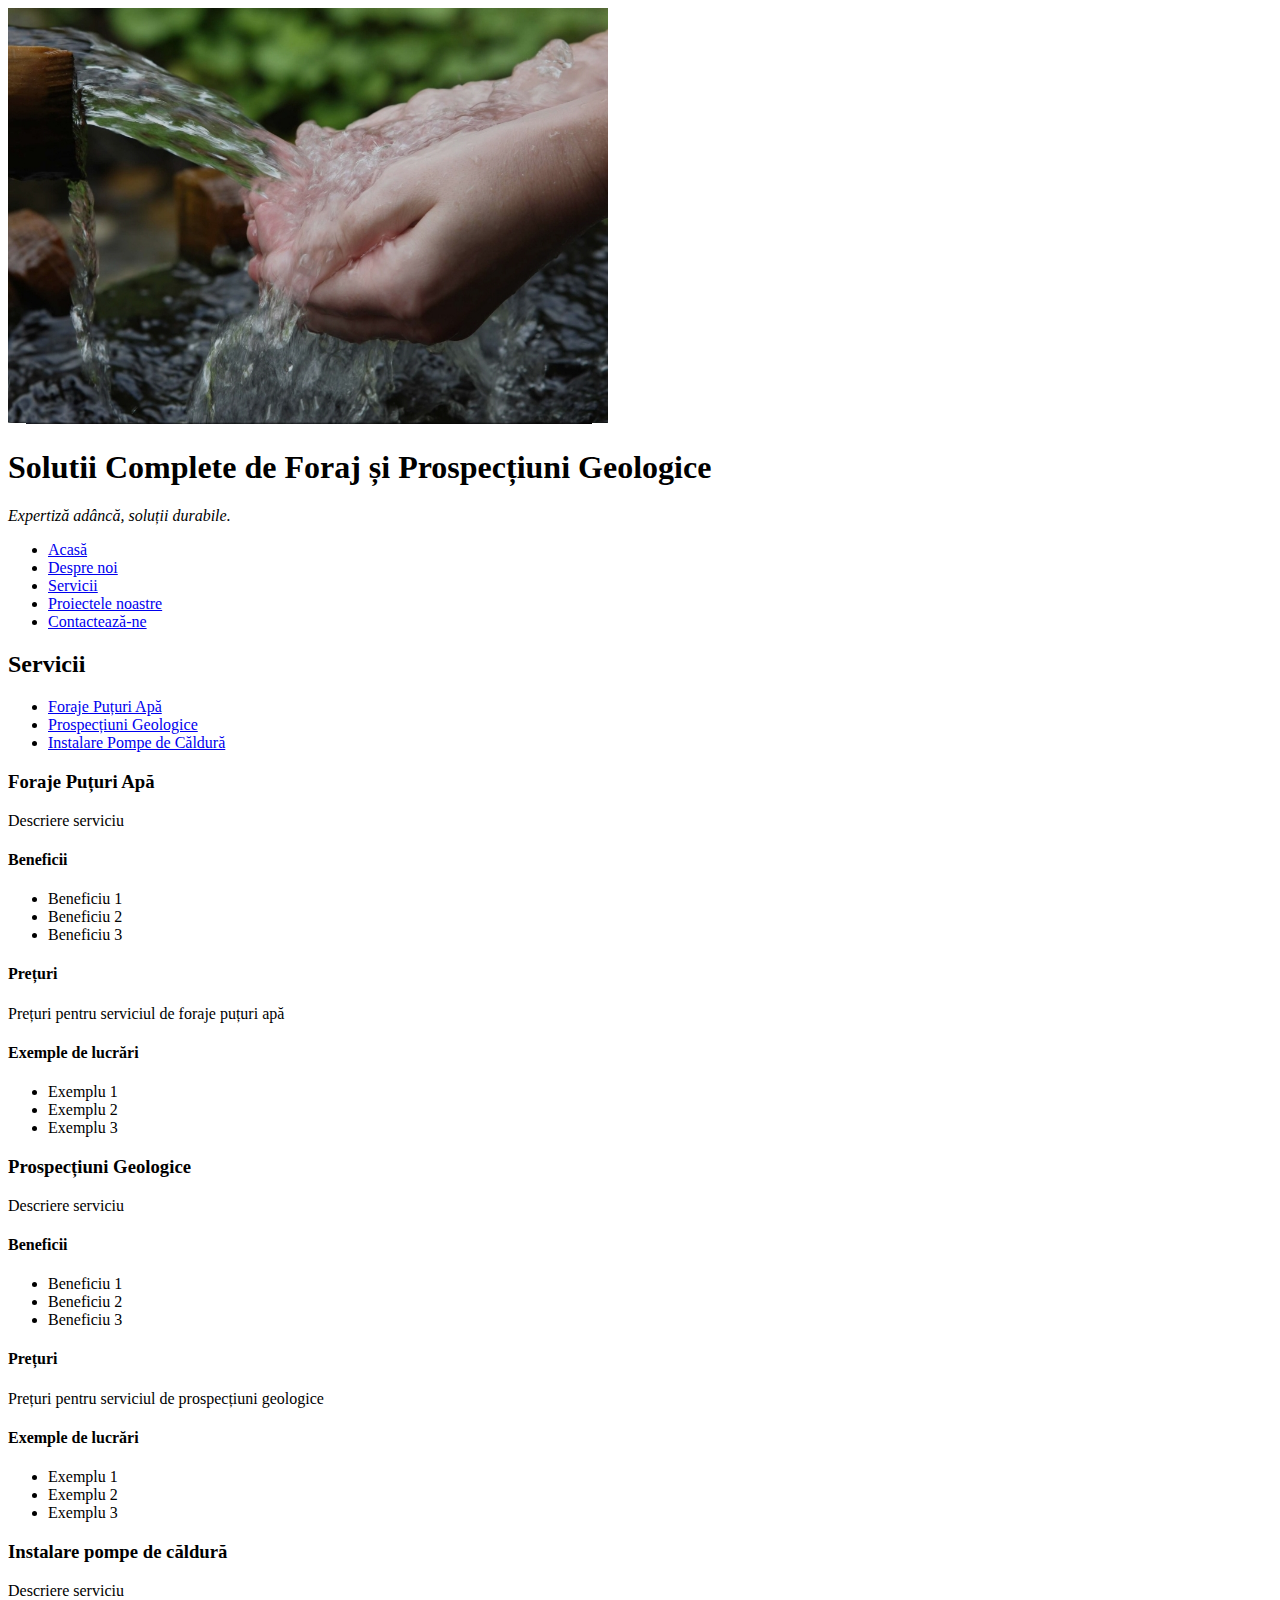
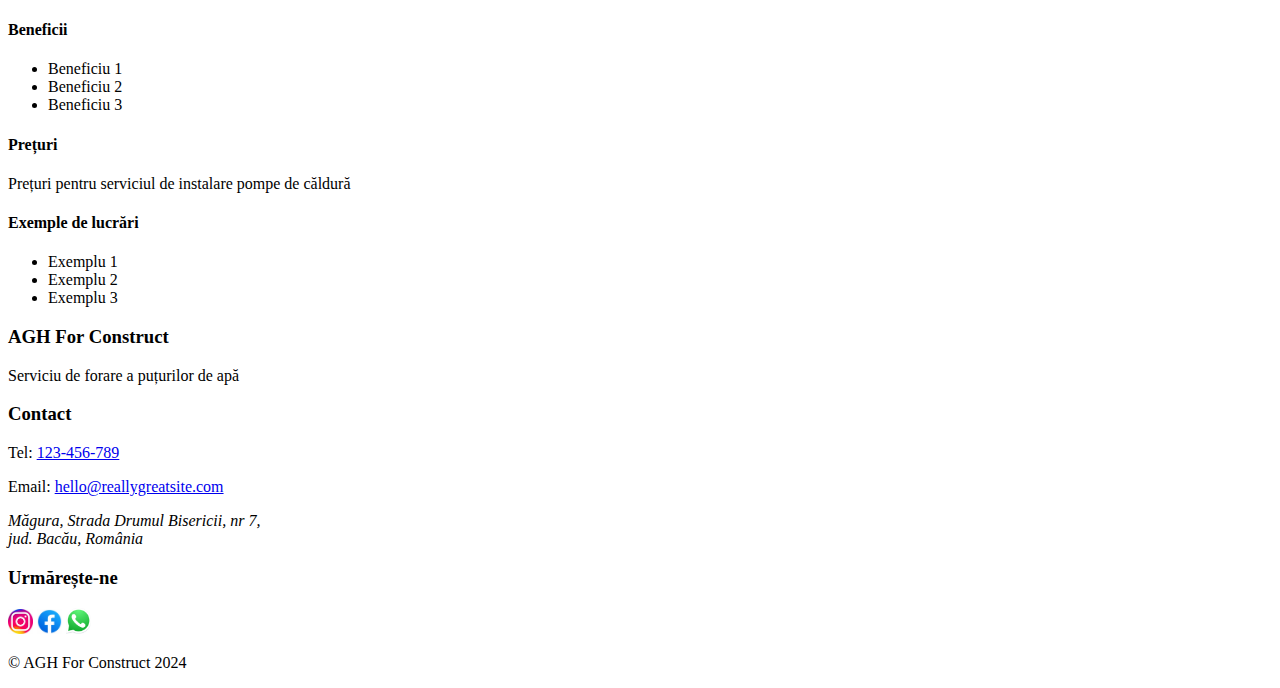
<file: Servicii.html>
<!DOCTYPE html>
<html lang="ro">
    <head>
        <meta charset="utf-8">
        <title>AGH For Construct</title>
        <meta http-equiv="X-UA-Compatible" content="IE=edge">
        <meta name="viewport" content="width=device-width, initial-scale=1.0">
        <meta name="keywords" content="foraje, puturi apa, prospecțiuni geologice, instalatii geotermale, pompe de caldura, Bacau, Romania">
        <meta name="description" content="AGH For Construct oferă servicii profesionale de forare a puțurilor de apă, pompe de căldură si prospecțiuni geologice.">
        <meta name="author" content="Spataru Larisa-Raluca">
        <meta name="robots" content="index, follow">
    
        <meta property="og:title" content="AGH For Construct - Foraje și Prospecțiuni geologice">
        <meta property="og:description" content="Servicii profesionale de forare a puțurilor de apă, pompe de căldură si prospecțiuni geologice.">
        <meta property="og:image" content="logo/drop.png">
        <meta property="og:url" content="https://www.aghforconstruct.ro"> <!--STERGE DACA NU CUMPERI DOMENIUL-->
        <meta property="og:type" content="website">
    
        <link rel="icon" href="logo/favicon.ico" type="image/x-icon">
    </head>
    <body>
        <header>
            <img src="pictures/wallpaper.jpg" alt="Wallpaper with water" width="600">
            <h1>Solutii Complete de Foraj și Prospecțiuni Geologice</h1>
            <p><em>Expertiză adâncă, soluții durabile.</em></p>

            <nav>
                <ul>
                    <li><a href="index.html">Acasă</a></li>
                    <li><a href="#">Despre noi</a></li>
                    <li><a href="servicii.html">Servicii</a></li>
                    <li><a href="#">Proiectele noastre</a></li>
                    <li><a href="contact.html">Contactează-ne</a></li>
                </ul>
            </nav>
        </header>
        
        <main>
            <section>
                <h2>Servicii</h2>
                <nav>
                    <ul>
                        <li><a href="#foraje_puturi_apa">Foraje Puțuri Apă</a></li>
                        <li><a href="#prospecțiuni_geologice">Prospecțiuni Geologice</a></li>
                        <li><a href="#instalare_pompe_de_căldură">Instalare Pompe de Căldură</a></li>
                    </ul>
                </nav>
            </section>

            <section>
                <h3 id="foraje_puturi_apa">Foraje Puțuri Apă</h3>
                <p>Descriere serviciu</p>

                <article>
                    <h4>Beneficii</h4>
                    <ul>
                        <li>Beneficiu 1</li>
                        <li>Beneficiu 2</li>
                        <li>Beneficiu 3</li>
                    </ul>

                    <h4>Prețuri</h4>
                    <p>Prețuri pentru serviciul de foraje puțuri apă</p>

                    <h4>Exemple de lucrări</h4>
                    <ul>
                        <li>Exemplu 1</li>
                        <li>Exemplu 2</li>
                        <li>Exemplu 3</li>
                    </ul>
                </article>
            </section>

            <section>
                <h3 id="prospecțiuni_geologice">Prospecțiuni Geologice</h3>
                <p>Descriere serviciu</p>

                <article>
                    <h4>Beneficii</h4>
                    <ul>
                        <li>Beneficiu 1</li>
                        <li>Beneficiu 2</li>
                        <li>Beneficiu 3</li>
                    </ul>

                    <h4>Prețuri</h4>
                    <p>Prețuri pentru serviciul de prospecțiuni geologice</p>

                    <h4>Exemple de lucrări</h4>
                    <ul>
                        <li>Exemplu 1</li>
                        <li>Exemplu 2</li>
                        <li>Exemplu 3</li>
                    </ul>
                </article>
            </section>

            <section>
                <h3 id="instalare_pompe_de_căldură">Instalare pompe de căldură</h3>
                <p>Descriere serviciu</p>

                <article>
                    <h4>Beneficii</h4>
                    <ul>
                        <li>Beneficiu 1</li>
                        <li>Beneficiu 2</li>
                        <li>Beneficiu 3</li>
                    </ul>

                    <h4>Prețuri</h4>
                    <p>Prețuri pentru serviciul de instalare pompe de căldură</p>

                    <h4>Exemple de lucrări</h4>
                    <ul>
                        <li>Exemplu 1</li>
                        <li>Exemplu 2</li>
                        <li>Exemplu 3</li>
                    </ul>
                </article>
            </section>
        </main>
        
        <footer>
            <div class="contact-card">
                <div class="company-info">
                    <h3>AGH For Construct</h3>
                    <p>Serviciu de forare a puțurilor de apă</p>
                </div>

                <div class="contact-details">
                    <h3>Contact</h3>
                    <p>Tel: <a href="tel:123456789">123-456-789</a></p>
                    <p>Email: <a href="mailto:hello@reallygreatsite.com">hello@reallygreatsite.com</a></p>
                    <address>
                        Măgura, Strada Drumul Bisericii, nr 7,<br>
                        jud. Bacău, România
                    </address>
                </div>                

                <div class="social-media">
                    <h3>Urmărește-ne</h3>
                    <a href="#"><img src="logo/insta.jpg" alt="Instagram" width="25"></a>
                    <a href="#"><img src="logo/facebook.jpg" alt="Facebook" width="25"></a>
                    <a href="#"><img src="logo/whapp.png" alt="Whatsapp" width="25"></a>
                </div>
            </div>
            <p>&copy; AGH For Construct 2024</p>
        </footer>
    </body>
</html>
</file>
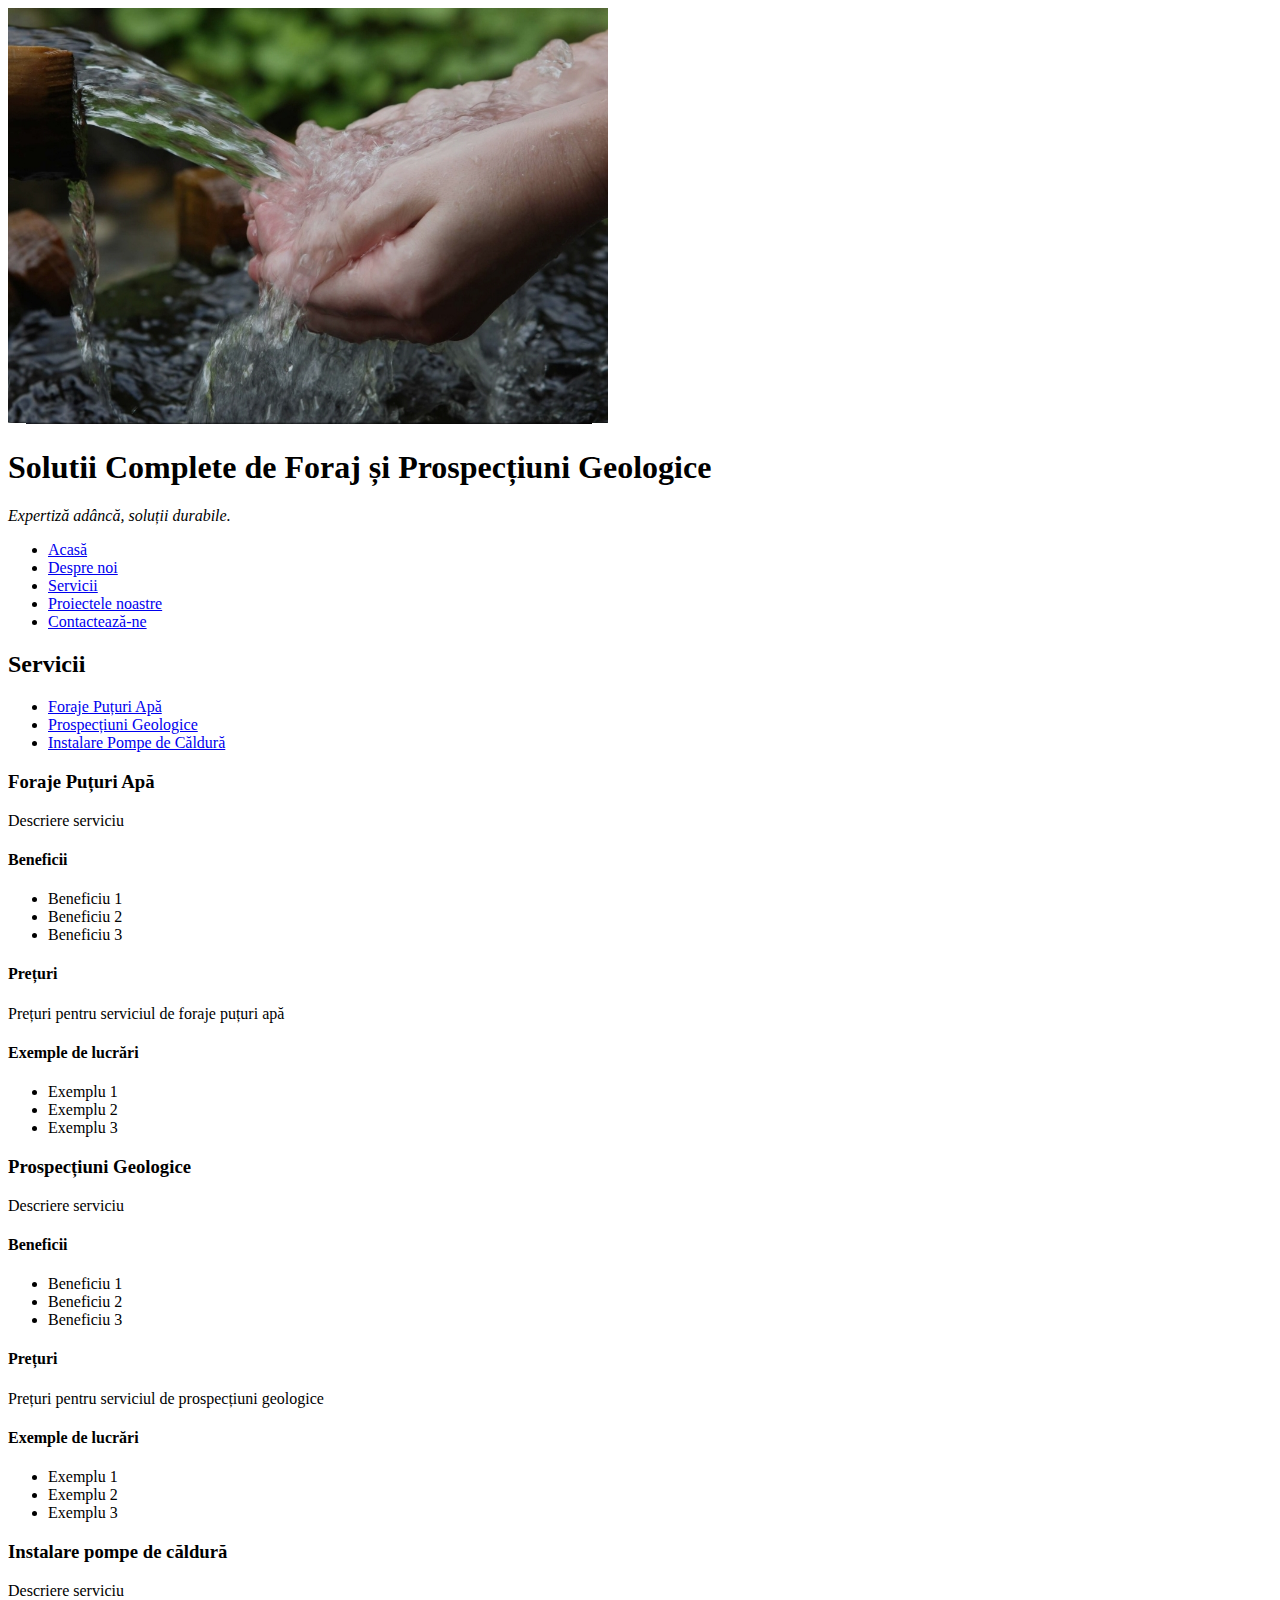
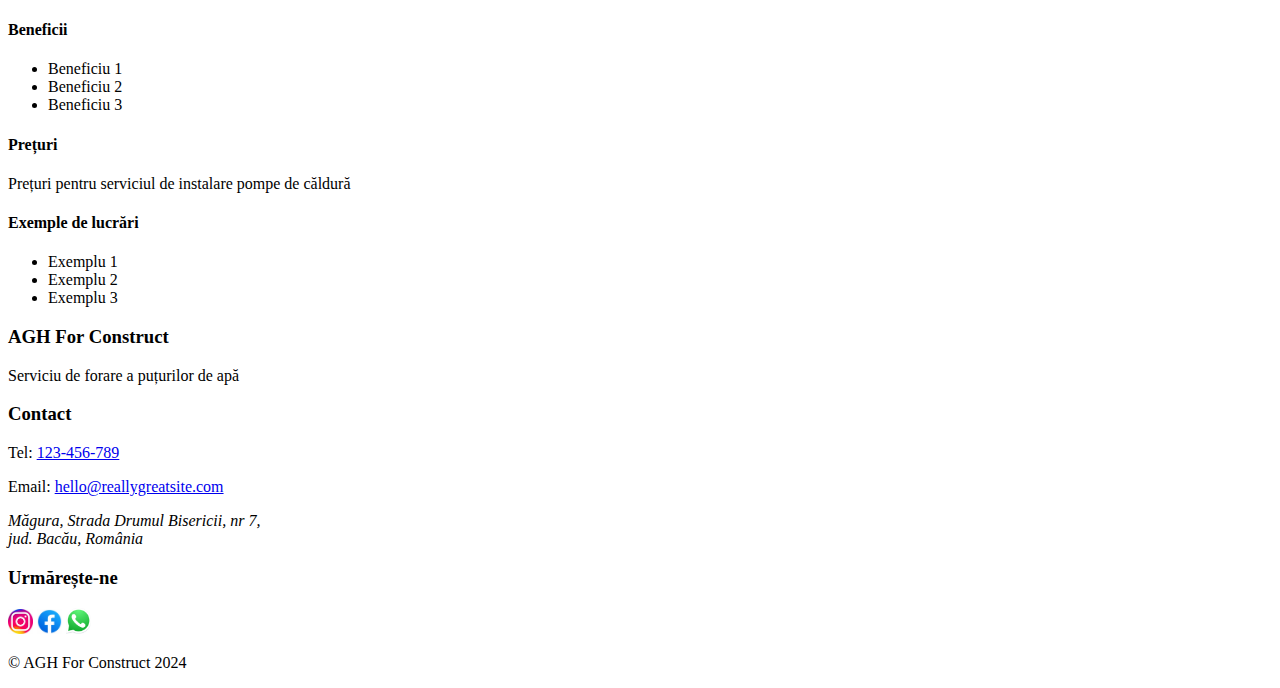
<file: servicii.html>
<!DOCTYPE html>
<html lang="ro">
    <head>
        <meta charset="utf-8">
        <title>AGH For Construct</title>
        <meta http-equiv="X-UA-Compatible" content="IE=edge">
        <meta name="viewport" content="width=device-width, initial-scale=1.0">
        <meta name="keywords" content="foraje, puturi apa, prospecțiuni geologice, instalatii geotermale, pompe de caldura, Bacau, Romania">
        <meta name="description" content="AGH For Construct oferă servicii profesionale de forare a puțurilor de apă, pompe de căldură si prospecțiuni geologice.">
        <meta name="author" content="Spataru Larisa-Raluca">
        <meta name="robots" content="index, follow">
    
        <meta property="og:title" content="AGH For Construct - Foraje și Prospecțiuni geologice">
        <meta property="og:description" content="Servicii profesionale de forare a puțurilor de apă, pompe de căldură si prospecțiuni geologice.">
        <meta property="og:image" content="logo/f">
        <meta property="og:url" content="https://ralucaspt.github.io/TechTreck/"> <!--STERGE DACA NU CUMPERI DOMENIUL-->
        <meta property="og:type" content="website">
    
        <noscript>Your browser does not support JavaScript!</noscript>

        <link rel="icon" href="logo/favicon.ico" type="image/x-icon">
    </head>
    <body>
        <header>
            <img src="pictures/wallpaper.jpg" alt="Wallpaper with water" width="600">
            <h1>Solutii Complete de Foraj și Prospecțiuni Geologice</h1>
            <p><em>Expertiză adâncă, soluții durabile.</em></p>

            <nav>
                <ul>
                    <li><a href="index.html">Acasă</a></li>
                    <li><a href="despre-noi.html">Despre noi</a></li>
                    <li><a href="servicii.html">Servicii</a></li>
                    <li><a href="proiecte.html">Proiectele noastre</a></li>
                    <li><a href="contact.html">Contactează-ne</a></li>
                </ul>
            </nav>
        </header>
        
        <main>
            <section>
                <h2>Servicii</h2>
                <nav>
                    <ul>
                        <li><a href="#foraje_puturi_apa">Foraje Puțuri Apă</a></li>
                        <li><a href="#prospecțiuni_geologice">Prospecțiuni Geologice</a></li>
                        <li><a href="#instalare_pompe_de_căldură">Instalare Pompe de Căldură</a></li>
                    </ul>
                </nav>
            </section>

            <section>
                <h3 id="foraje_puturi_apa">Foraje Puțuri Apă</h3>
                <p>Descriere serviciu</p>

                <article>
                    <h4>Beneficii</h4>
                    <ul>
                        <li>Beneficiu 1</li>
                        <li>Beneficiu 2</li>
                        <li>Beneficiu 3</li>
                    </ul>

                    <h4>Prețuri</h4>
                    <p>Prețuri pentru serviciul de foraje puțuri apă</p>

                    <h4>Exemple de lucrări</h4>
                    <ul>
                        <li>Exemplu 1</li>
                        <li>Exemplu 2</li>
                        <li>Exemplu 3</li>
                    </ul>
                </article>
            </section>

            <section>
                <h3 id="prospecțiuni_geologice">Prospecțiuni Geologice</h3>
                <p>Descriere serviciu</p>

                <article>
                    <h4>Beneficii</h4>
                    <ul>
                        <li>Beneficiu 1</li>
                        <li>Beneficiu 2</li>
                        <li>Beneficiu 3</li>
                    </ul>

                    <h4>Prețuri</h4>
                    <p>Prețuri pentru serviciul de prospecțiuni geologice</p>

                    <h4>Exemple de lucrări</h4>
                    <ul>
                        <li>Exemplu 1</li>
                        <li>Exemplu 2</li>
                        <li>Exemplu 3</li>
                    </ul>
                </article>
            </section>

            <section>
                <h3 id="instalare_pompe_de_căldură">Instalare pompe de căldură</h3>
                <p>Descriere serviciu</p>

                <article>
                    <h4>Beneficii</h4>
                    <ul>
                        <li>Beneficiu 1</li>
                        <li>Beneficiu 2</li>
                        <li>Beneficiu 3</li>
                    </ul>

                    <h4>Prețuri</h4>
                    <p>Prețuri pentru serviciul de instalare pompe de căldură</p>

                    <h4>Exemple de lucrări</h4>
                    <ul>
                        <li>Exemplu 1</li>
                        <li>Exemplu 2</li>
                        <li>Exemplu 3</li>
                    </ul>
                </article>
            </section>
        </main>
        
        <footer>
            <div class="contact-card">
                <div class="company-info">
                    <h3>AGH For Construct</h3>
                    <p>Serviciu de forare a puțurilor de apă</p>
                </div>

                <div class="contact-details">
                    <h3>Contact</h3>
                    <p>Tel: <a href="tel:123456789">123-456-789</a></p>
                    <p>Email: <a href="mailto:hello@reallygreatsite.com">hello@reallygreatsite.com</a></p>
                    <address>
                        Măgura, Strada Drumul Bisericii, nr 7,<br>
                        jud. Bacău, România
                    </address>
                </div>                

                <div class="social-media">
                    <h3>Urmărește-ne</h3>
                    <a href="#"><img src="logo/insta.jpg" alt="Instagram" width="25"></a>
                    <a href="#"><img src="logo/facebook.jpg" alt="Facebook" width="25"></a>
                    <a href="#"><img src="logo/whapp.png" alt="Whatsapp" width="25"></a>
                </div>
            </div>
            <p>&copy; AGH For Construct 2024</p>
        </footer>
    </body>
</html>
</file>
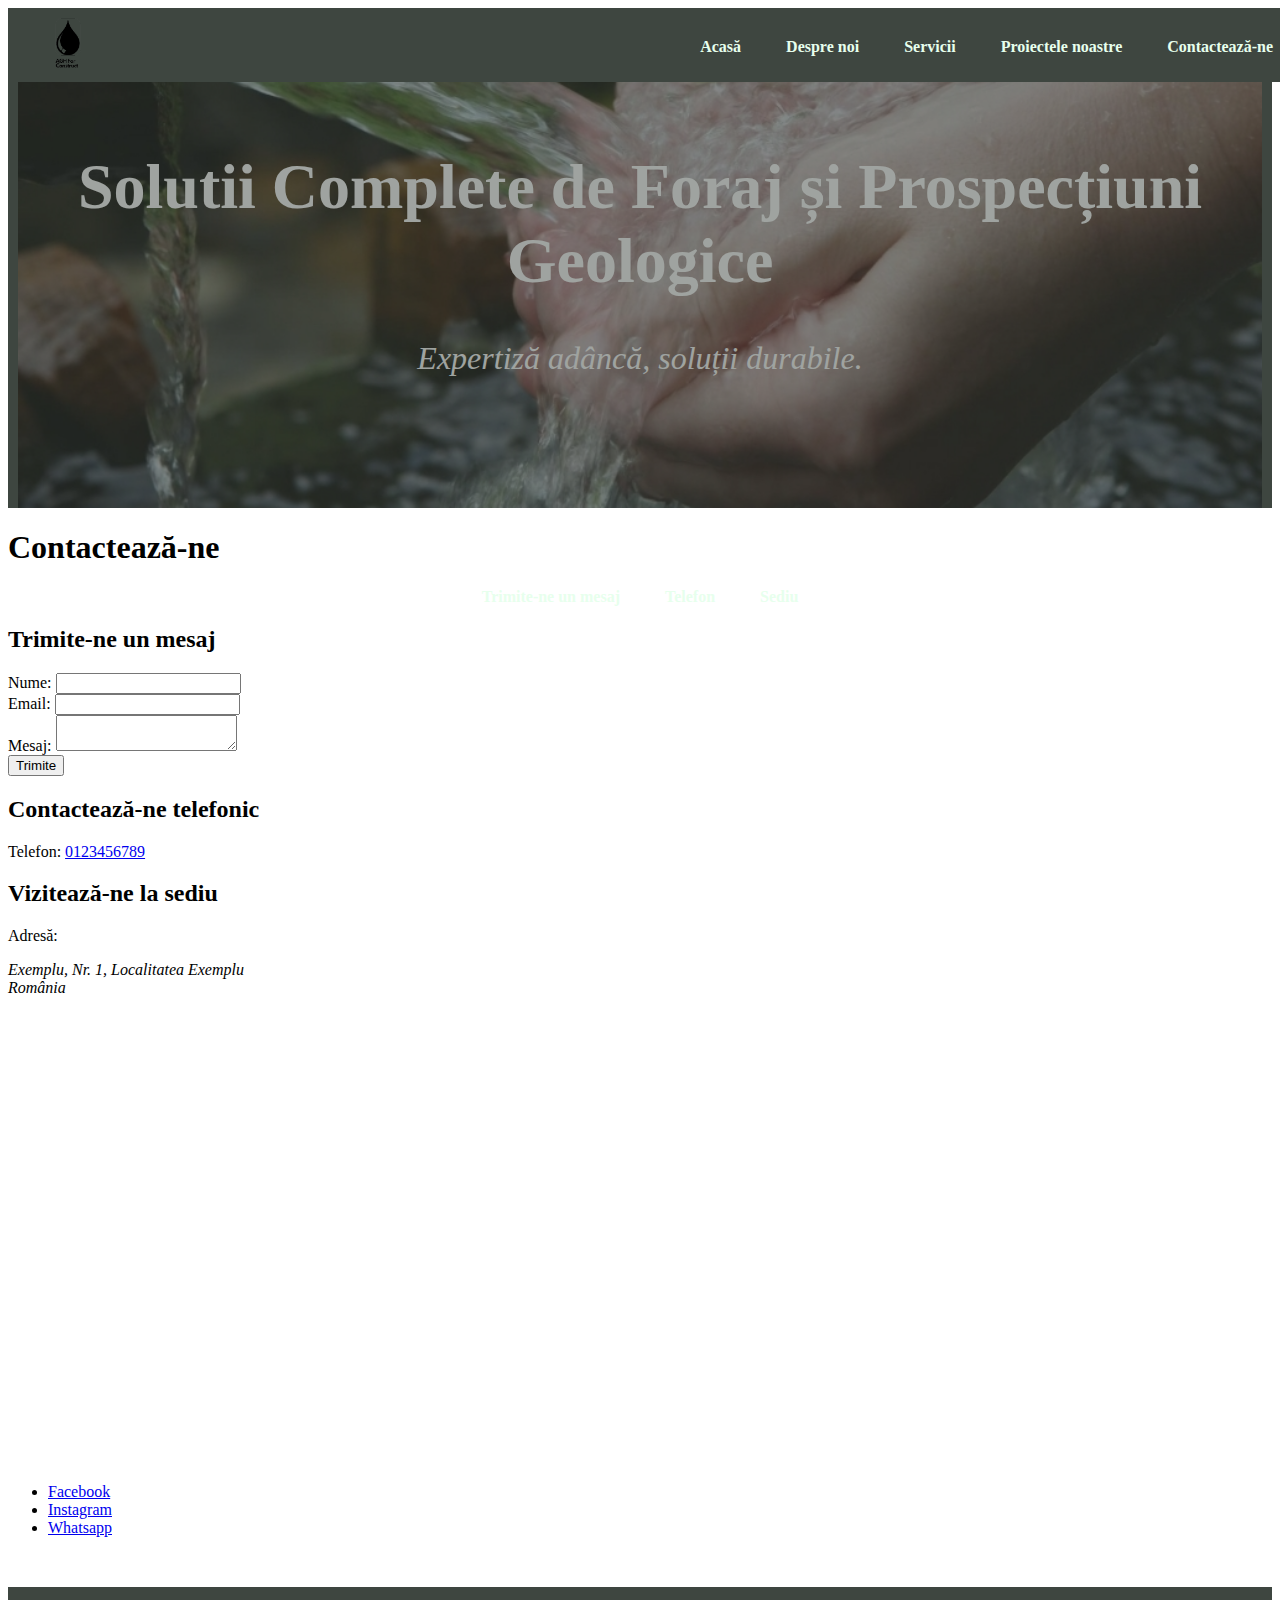
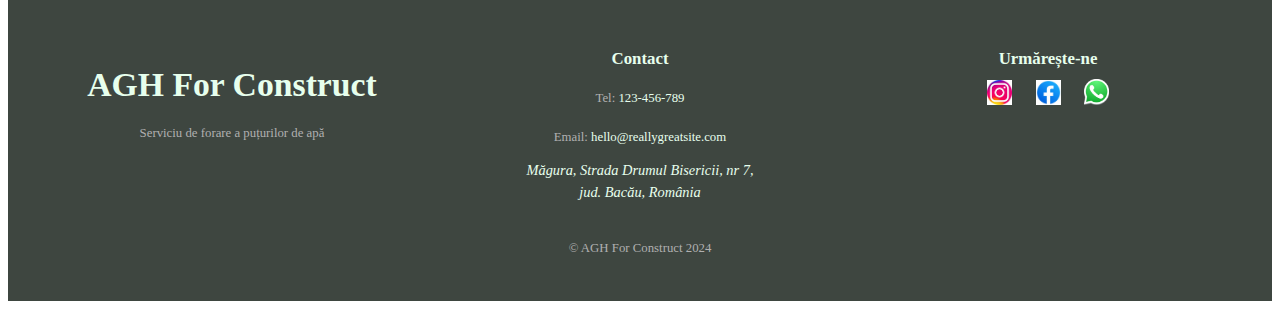
<file: html/contact.html>
<!DOCTYPE html>
<html>
    <head>
        <meta charset="utf-8">
        <title>AGH For Construct</title>
        <meta http-equiv="X-UA-Compatible" content="IE=edge">
        <meta name="viewport" content="width=device-width, initial-scale=1.0">
        <meta name="keywords" content="foraje, puturi apa, prospecțiuni geologice, instalatii geotermale, pompe de caldura, Bacau, Romania">
        <meta name="description" content="AGH For Construct oferă servicii profesionale de forare a puțurilor de apă, pompe de căldură si prospecțiuni geologice.">
        <meta name="author" content="Spataru Larisa-Raluca">
        <meta name="robots" content="index, follow">

        <meta property="og:title" content="AGH For Construct - Foraje și Prospecțiuni geologice">
        <meta property="og:description" content="Servicii profesionale de forare a puțurilor de apă, pompe de căldură si prospecțiuni geologice.">
        <meta property="og:image" content="logo/drop.png">
        <meta property="og:url" content="https://www.aghforconstruct.ro"> <!--STERGE DACA NU CUMPERI DOMENIUL-->
        <meta property="og:type" content="website">

        <link rel="icon" href="../logo/favicon.ico" type="image/x-icon">
        <link rel="stylesheet" href="../css/header.css">
        <link rel="stylesheet" href="../css/footer.css">
    </head>
    <body>
        <header>
            <nav>
                <a href="index.html"><img src="../logo/logo.png" alt="AGH For Construct" id="nav-logo" width="100"></a>
                <ul>
                    <li><a href="index.html">Acasă</a></li>
                    <li><a href="despre-noi.html">Despre noi</a></li>
                    <li><a href="servicii.html">Servicii</a></li>
                    <li><a href="proiecte.html">Proiectele noastre</a></li>
                    <li><a href="contact.html">Contactează-ne</a></li>
                </ul>
            </nav>
            <div class="image-header">
                <div class="image-text">
                    <h1>Solutii Complete de Foraj și Prospecțiuni Geologice</h1>
                    <p><em>Expertiză adâncă, soluții durabile.</em></p>
                </div>
            </div>
        </header>
        
        <main>
            <section>
                <h1>Contactează-ne</h1>
                <nav>
                    <ul>
                        <li><a href="#mesaj">Trimite-ne un mesaj</a></li>
                        <li><a href="#telefon">Telefon</a></li>
                        <li><a href="#sediu">Sediu</a></li>
                    </ul>
                </nav>
            </section>

            <section>
                <h2 id="mesaj">Trimite-ne un mesaj</h2>
                <form>
                    <label for="nume">Nume:</label>
                    <input type="text" id="nume" name="nume" required>
                    <br>
                    <label for="email">Email:</label>
                    <input type="email" id="email" name="email" required>
                    <br>
                    <label for="mesaj">Mesaj:</label>
                    <textarea id="mesaj" name="mesaj" required></textarea>
                    <br>
                    <button type="submit">Trimite</button>
                </form>
            </section>

            <section>
                <h2 id="telefon">Contactează-ne telefonic</h2>
                <p>Telefon: <a href="tel:0123456789">0123456789</a></p>
            </section>

            <section>
                <h2 id="sediu">Vizitează-ne la sediu</h2>
                <p>Adresă:
                    <address>
                        Exemplu, Nr. 1, Localitatea Exemplu <br>
                        România
                    </address> 
                </p>
                <iframe src="https://www.google.com/maps/embed?pb=!1m18!1m12!1m3!1d2688.3151903681874!2d26.261996615486343!3d47.6394415791868!2m3!1f0!2f0!3f0!3m2!1i1024!2i768!4f13.1!3m3!1m2!1s0x4734fd17d96b23d9%3A0xf1d352412ebcb5ad!2sIndigo%20-%20Magazin%20Suceava%20(Indigo%20Suceava)!5e0!3m2!1sen!2sro!4v1678788303264!5m2!1sen!2sro" width="400" height="450" style="border: 0px; pointer-events: none;" allowfullscreen="" loading="lazy" referrerpolicy="no-referrer-when-downgrade"></iframe>
            </section>

            <section>
                <ul>
                    <li><a href="https://www.facebook.com/profile.php?id=61555883403799">Facebook</a></li>
                    <li><a href="#">Instagram</a></li>
                    <li><a href="#">Whatsapp</a></li>
                </ul>   
            </section>
        </main>

        <footer>
            <div class="contact-card">
                <div class="company-info">
                    <h3>AGH For Construct</h3>
                    <p>Serviciu de forare a puțurilor de apă</p>
                </div>

                <div class="contact-details">
                    <h3>Contact</h3>
                    <p>Tel: <a href="tel:123456789">123-456-789</a></p>
                    <p>Email: <a href="mailto:hello@reallygreatsite.com">hello@reallygreatsite.com</a></p>
                    <address>
                        Măgura, Strada Drumul Bisericii, nr 7,<br>
                        jud. Bacău, România
                    </address>
                </div>                

                <div class="social-media">
                    <h3>Urmărește-ne</h3>
                    <a href="#"><img src="../logo/insta.jpg" alt="Instagram" width="25"></a>
                    <a href="#"><img src="../logo/facebook.jpg" alt="Facebook" width="25"></a>
                    <a href="#"><img src="../logo/whapp.png" alt="Whatsapp" width="25"></a>
                </div>
            </div>
            <p>&copy; AGH For Construct 2024</p>
        </footer>
    </body>
</html>
</file>
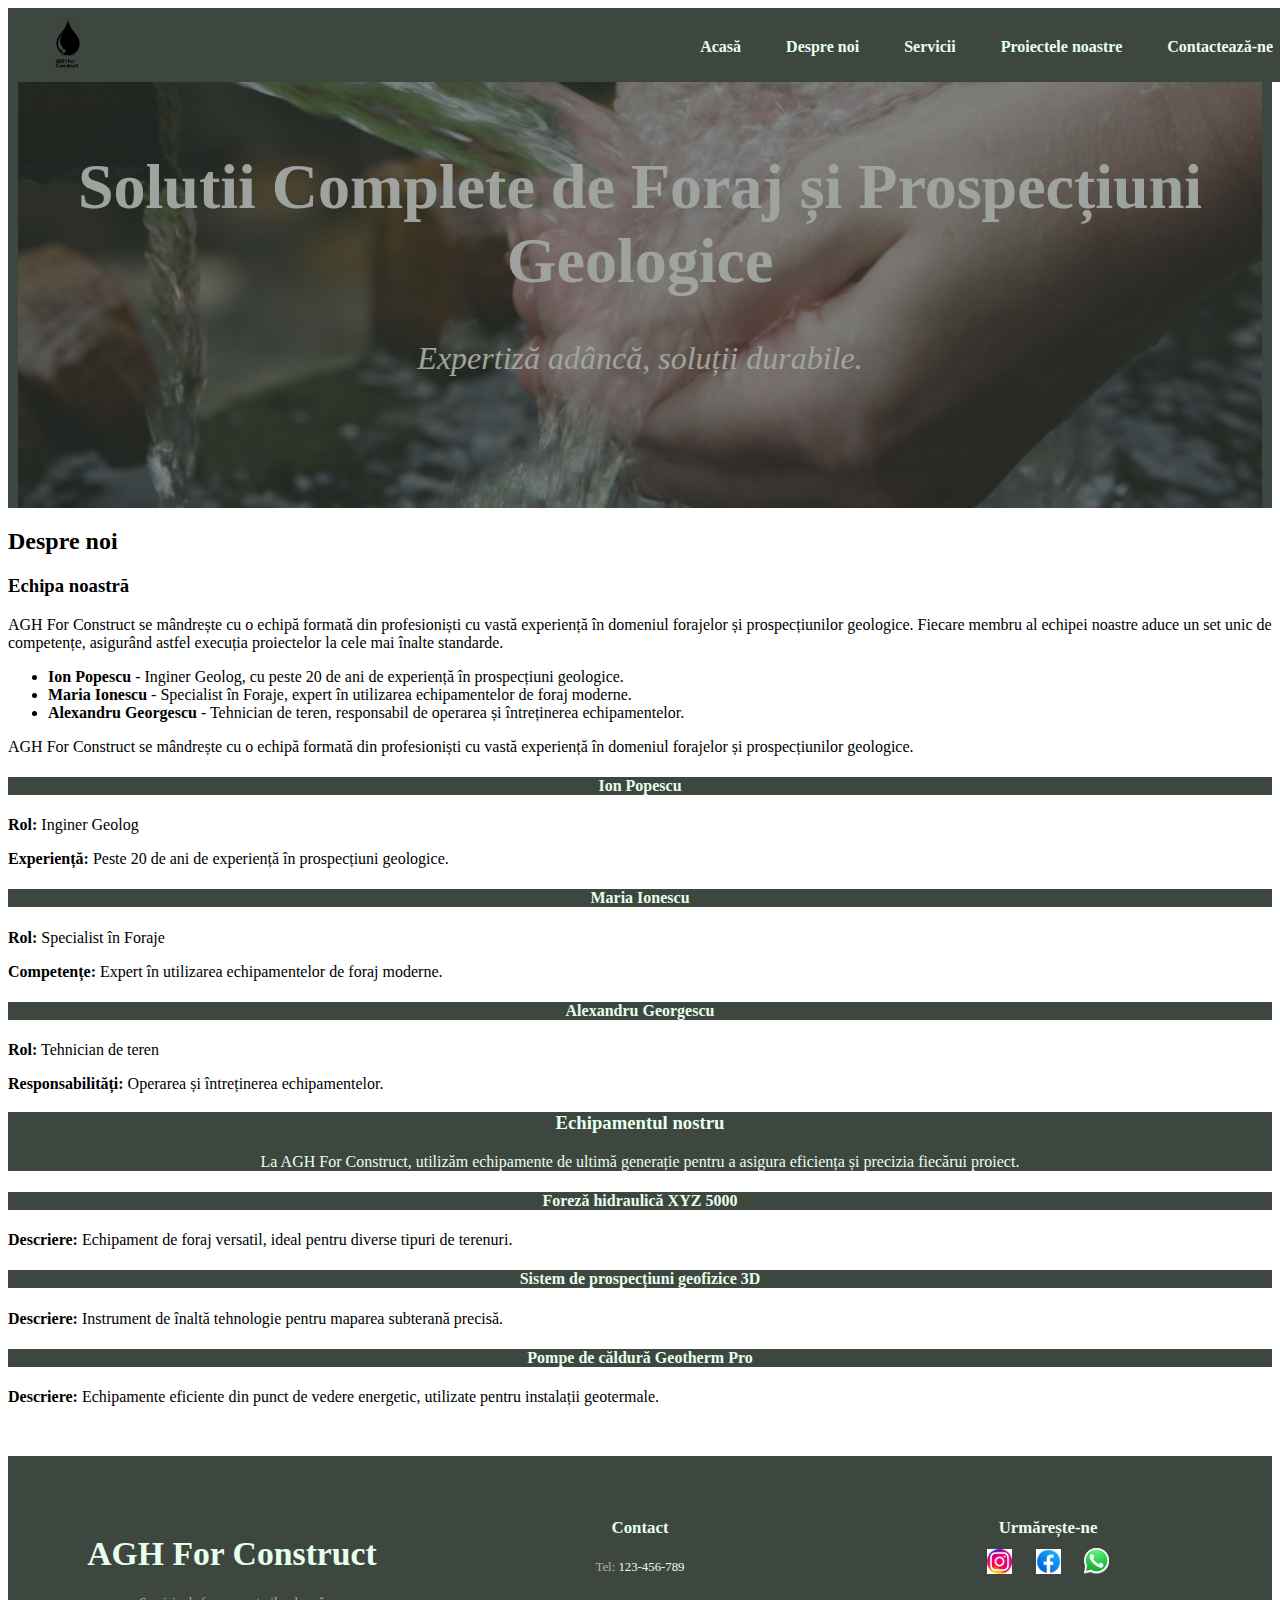
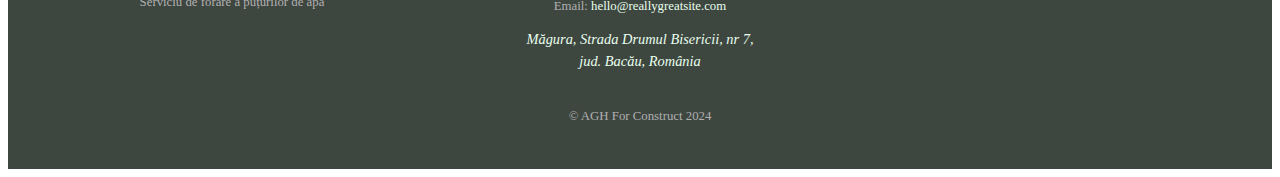
<file: html/despre-noi.html>
<!DOCTYPE html>
<html lang="ro">
    <head>
        <meta charset="utf-8">
        <title>AGH For Construct</title>
        <meta http-equiv="X-UA-Compatible" content="IE=edge">
        <meta name="viewport" content="width=device-width, initial-scale=1.0">
        <meta name="keywords" content="foraje, puturi apa, prospecțiuni geologice, instalatii geotermale, pompe de caldura, Bacau, Romania">
        <meta name="description" content="AGH For Construct oferă servicii profesionale de forare a puțurilor de apă, pompe de căldură si prospecțiuni geologice.">
        <meta name="author" content="Spataru Larisa-Raluca">
        <meta name="robots" content="index, follow">
    
        <meta property="og:title" content="AGH For Construct - Foraje și Prospecțiuni geologice">
        <meta property="og:description" content="Servicii profesionale de forare a puțurilor de apă, pompe de căldură si prospecțiuni geologice.">
        <meta property="og:image" content="logo/f">
        <meta property="og:url" content="https://ralucaspt.github.io/TechTreck/"> <!--STERGE DACA NU CUMPERI DOMENIUL-->
        <meta property="og:type" content="website">
    
        <noscript>Your browser does not support JavaScript!</noscript>

        <link rel="icon" href="../logo/favicon.ico" type="image/x-icon">
        <link rel="stylesheet" href="../css/header.css">
        <link rel="stylesheet" href="../css/footer.css">
    </head>
    <body>
        <header>
            <nav>
                <a href="index.html"><img src="../logo/logo.png" alt="AGH For Construct" id="nav-logo" width="100"></a>
                <ul>
                    <li><a href="index.html">Acasă</a></li>
                    <li><a href="despre-noi.html">Despre noi</a></li>
                    <li><a href="servicii.html">Servicii</a></li>
                    <li><a href="proiecte.html">Proiectele noastre</a></li>
                    <li><a href="contact.html">Contactează-ne</a></li>
                </ul>
            </nav>
            <div class="image-header">
                <div class="image-text">
                    <h1>Solutii Complete de Foraj și Prospecțiuni Geologice</h1>
                    <p><em>Expertiză adâncă, soluții durabile.</em></p>
                </div>
            </div>
        </header>
        
        <main>
            <section>
                <h2>Despre noi</h2>
            </section>
            <section>
                <h3>Echipa noastră</h3>
                <p>AGH For Construct se mândrește cu o echipă formată din profesioniști cu vastă experiență în domeniul forajelor și prospecțiunilor geologice. Fiecare membru al echipei noastre aduce un set unic de competențe, asigurând astfel execuția proiectelor la cele mai înalte standarde.</p>
                <ul>
                    <li><strong>Ion Popescu</strong> - Inginer Geolog, cu peste 20 de ani de experiență în prospecțiuni geologice.</li>
                    <li><strong>Maria Ionescu</strong> - Specialist în Foraje, expert în utilizarea echipamentelor de foraj moderne.</li>
                    <li><strong>Alexandru Georgescu</strong> - Tehnician de teren, responsabil de operarea și întreținerea echipamentelor.</li>
                </ul>
                    <p>AGH For Construct se mândrește cu o echipă formată din profesioniști cu vastă experiență în domeniul forajelor și prospecțiunilor geologice.</p>
                <article>
                    <header>
                        <h4>Ion Popescu</h4>
                    </header>
                    <p><strong>Rol:</strong> Inginer Geolog</p>
                    <p><strong>Experiență:</strong> Peste 20 de ani de experiență în prospecțiuni geologice.</p>
                </article>
                <article>
                    <header>
                        <h4>Maria Ionescu</h4>
                    </header>
                    <p><strong>Rol:</strong> Specialist în Foraje</p>
                    <p><strong>Competențe:</strong> Expert în utilizarea echipamentelor de foraj moderne.</p>
                </article>
                <article>
                    <header>
                        <h4>Alexandru Georgescu</h4>
                    </header>
                    <p><strong>Rol:</strong> Tehnician de teren</p>
                    <p><strong>Responsabilități:</strong> Operarea și întreținerea echipamentelor.</p>
                </article>
            </section>
    
            <section>
                <header>
                    <h3>Echipamentul nostru</h3>
                    <p>La AGH For Construct, utilizăm echipamente de ultimă generație pentru a asigura eficiența și precizia fiecărui proiect.</p>
                </header>
                <article>
                    <header>
                        <h4>Foreză hidraulică XYZ 5000</h4>
                    </header>
                    <p><strong>Descriere:</strong> Echipament de foraj versatil, ideal pentru diverse tipuri de terenuri.</p>
                </article>
                <article>
                    <header>
                        <h4>Sistem de prospecțiuni geofizice 3D</h4>
                    </header>
                    <p><strong>Descriere:</strong> Instrument de înaltă tehnologie pentru maparea subterană precisă.</p>
                </article>
                <article>
                    <header>
                        <h4>Pompe de căldură Geotherm Pro</h4>
                    </header>
                    <p><strong>Descriere:</strong> Echipamente eficiente din punct de vedere energetic, utilizate pentru instalații geotermale.</p>
                </article>
            </section>
        </main>
        
        <footer>
            <div class="contact-card">
                <div class="company-info">
                    <h3>AGH For Construct</h3>
                    <p>Serviciu de forare a puțurilor de apă</p>
                </div>

                <div class="contact-details">
                    <h3>Contact</h3>
                    <p>Tel: <a href="tel:123456789">123-456-789</a></p>
                    <p>Email: <a href="mailto:hello@reallygreatsite.com">hello@reallygreatsite.com</a></p>
                    <address>
                        Măgura, Strada Drumul Bisericii, nr 7,<br>
                        jud. Bacău, România
                    </address>
                </div>                

                <div class="social-media">
                    <h3>Urmărește-ne</h3>
                    <a href="#"><img src="../logo/insta.jpg" alt="Instagram" width="25"></a>
                    <a href="#"><img src="../logo/facebook.jpg" alt="Facebook" width="25"></a>
                    <a href="#"><img src="../logo/whapp.png" alt="Whatsapp" width="25"></a>
                </div>
            </div>
            <p>&copy; AGH For Construct 2024</p>
        </footer>
    </body>
</html>
</file>
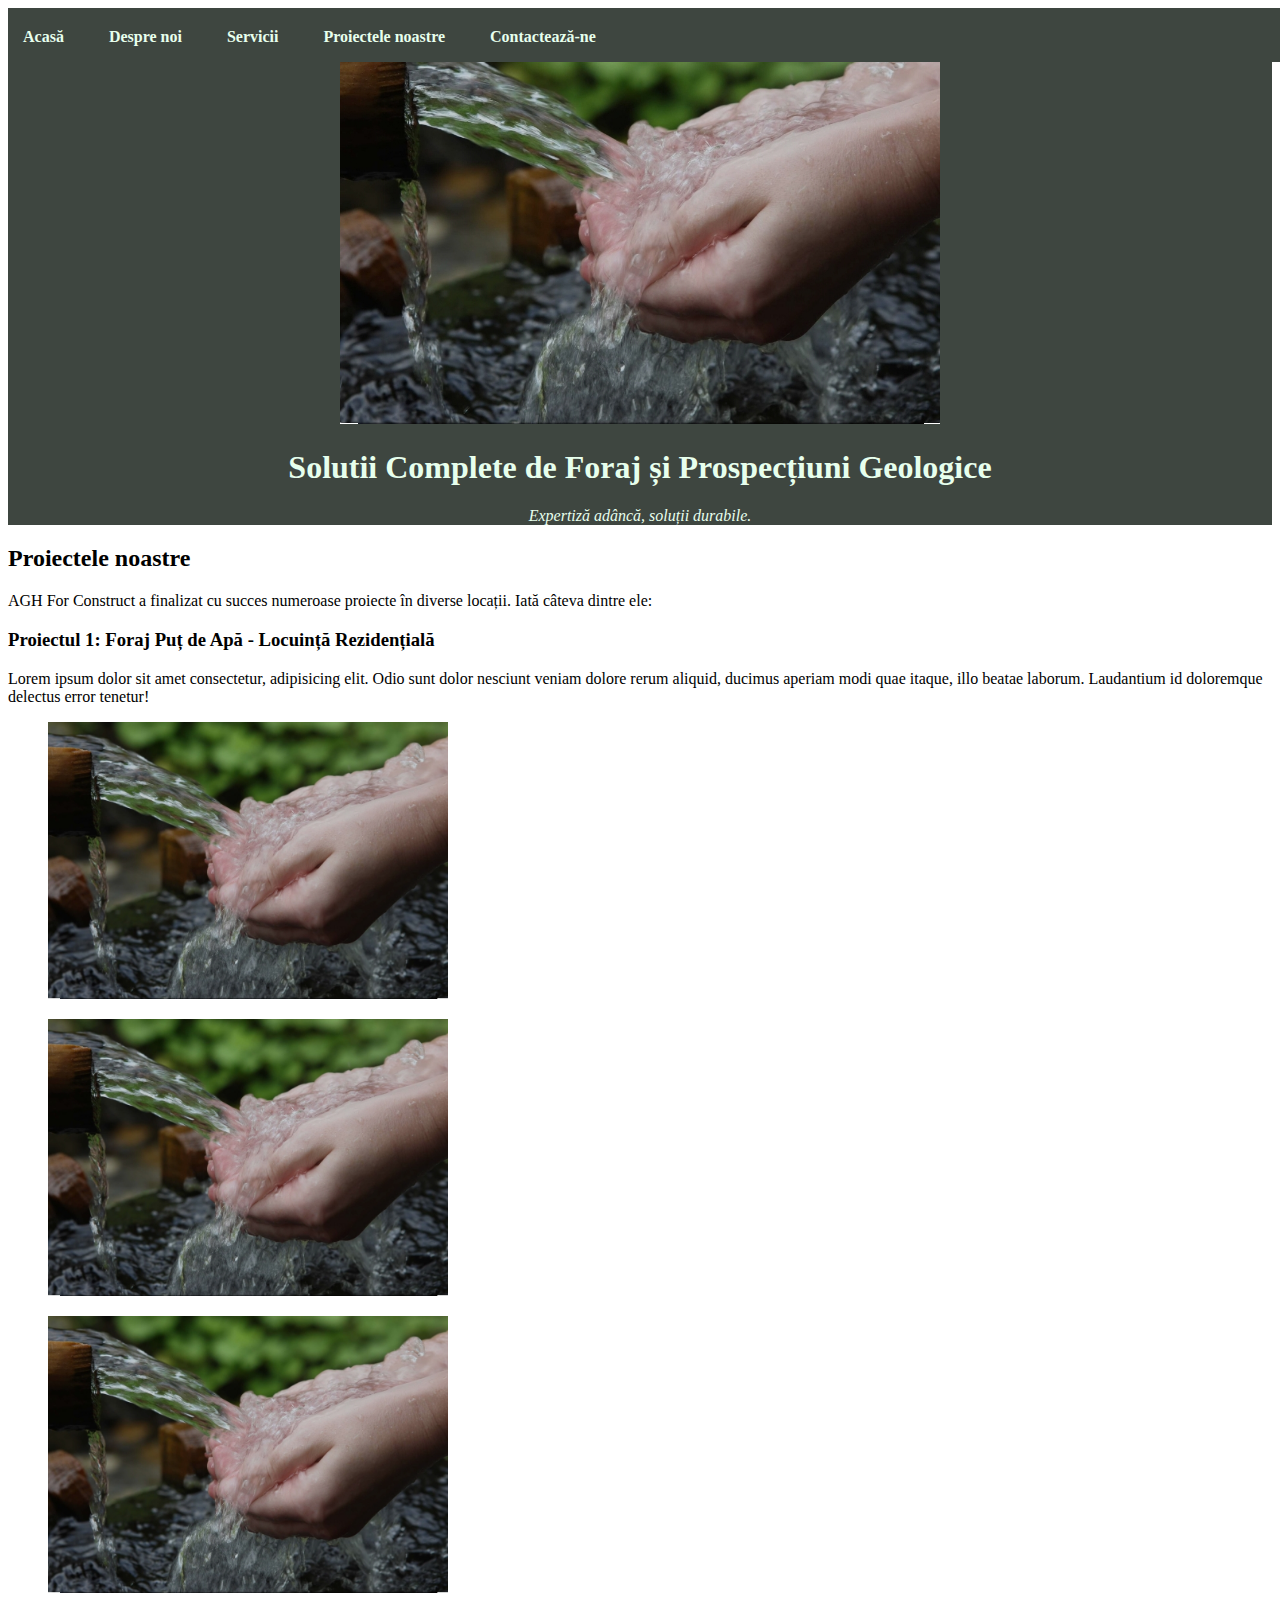
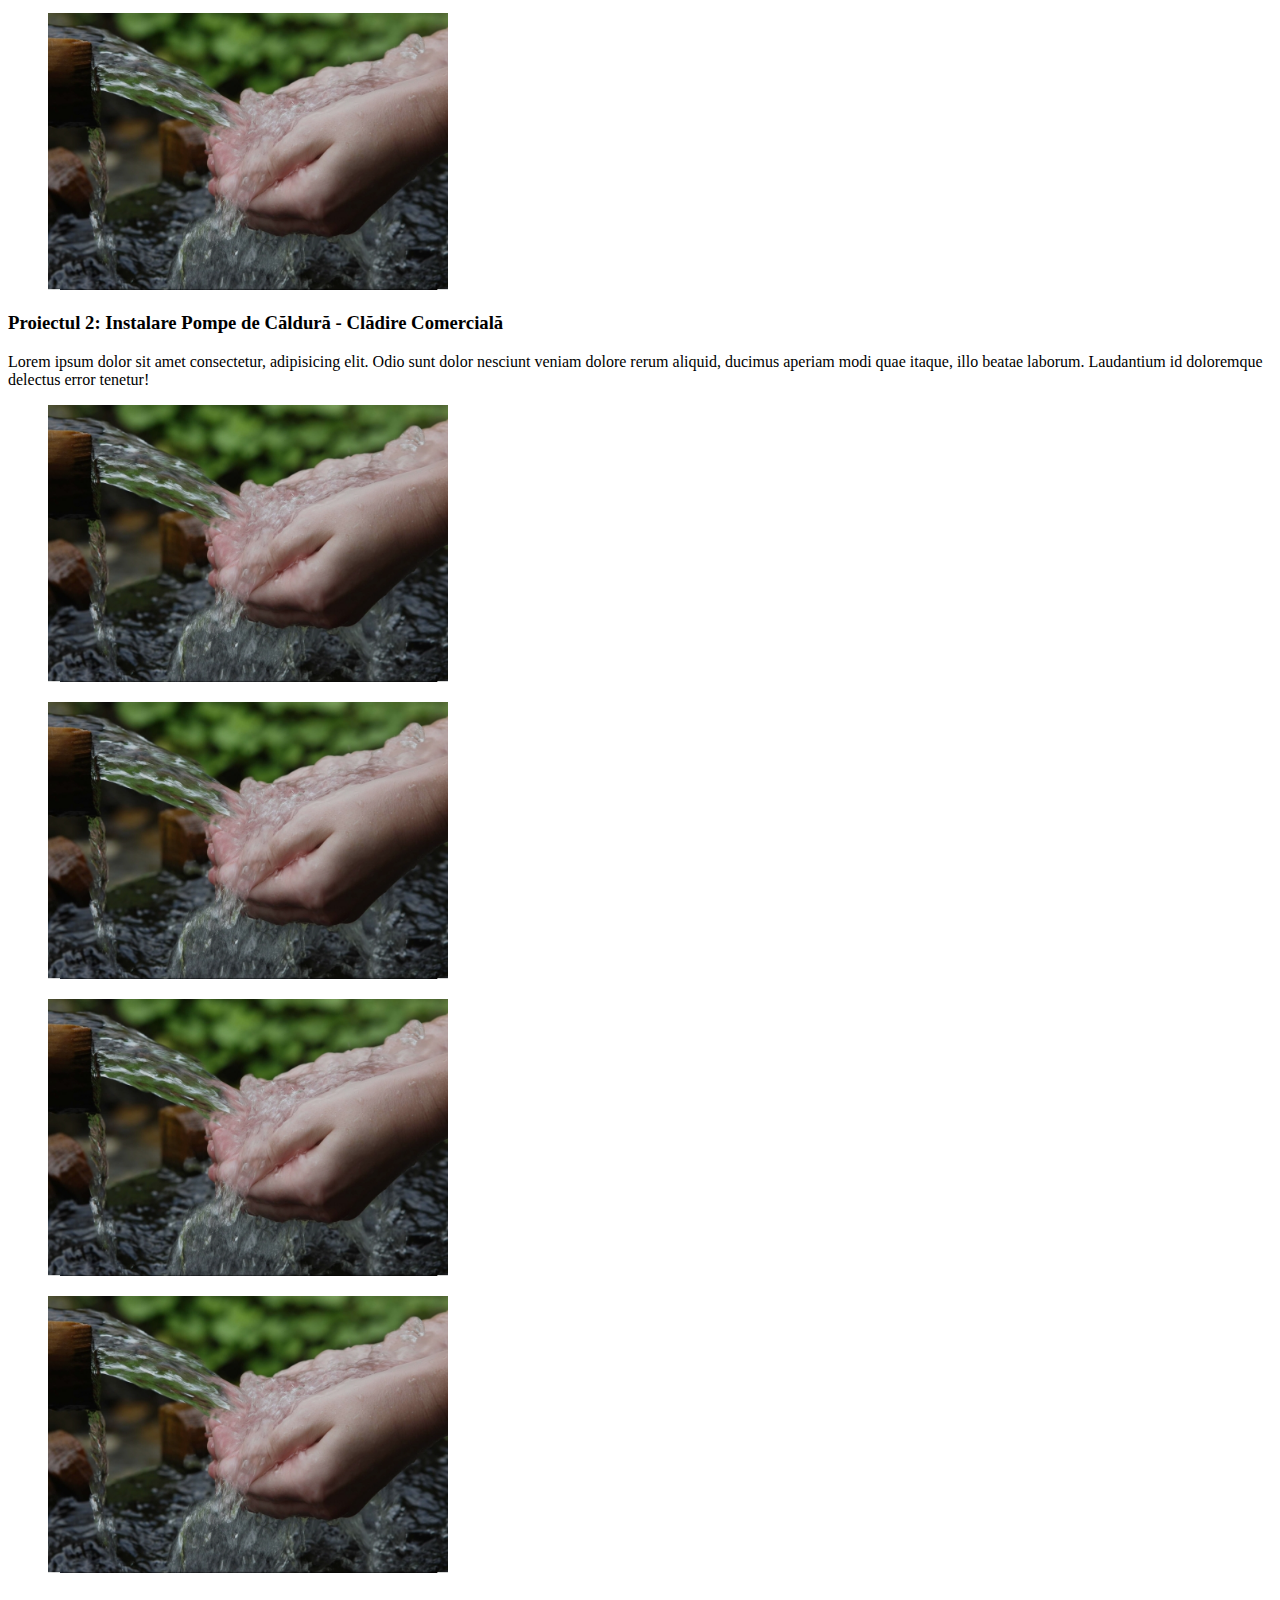
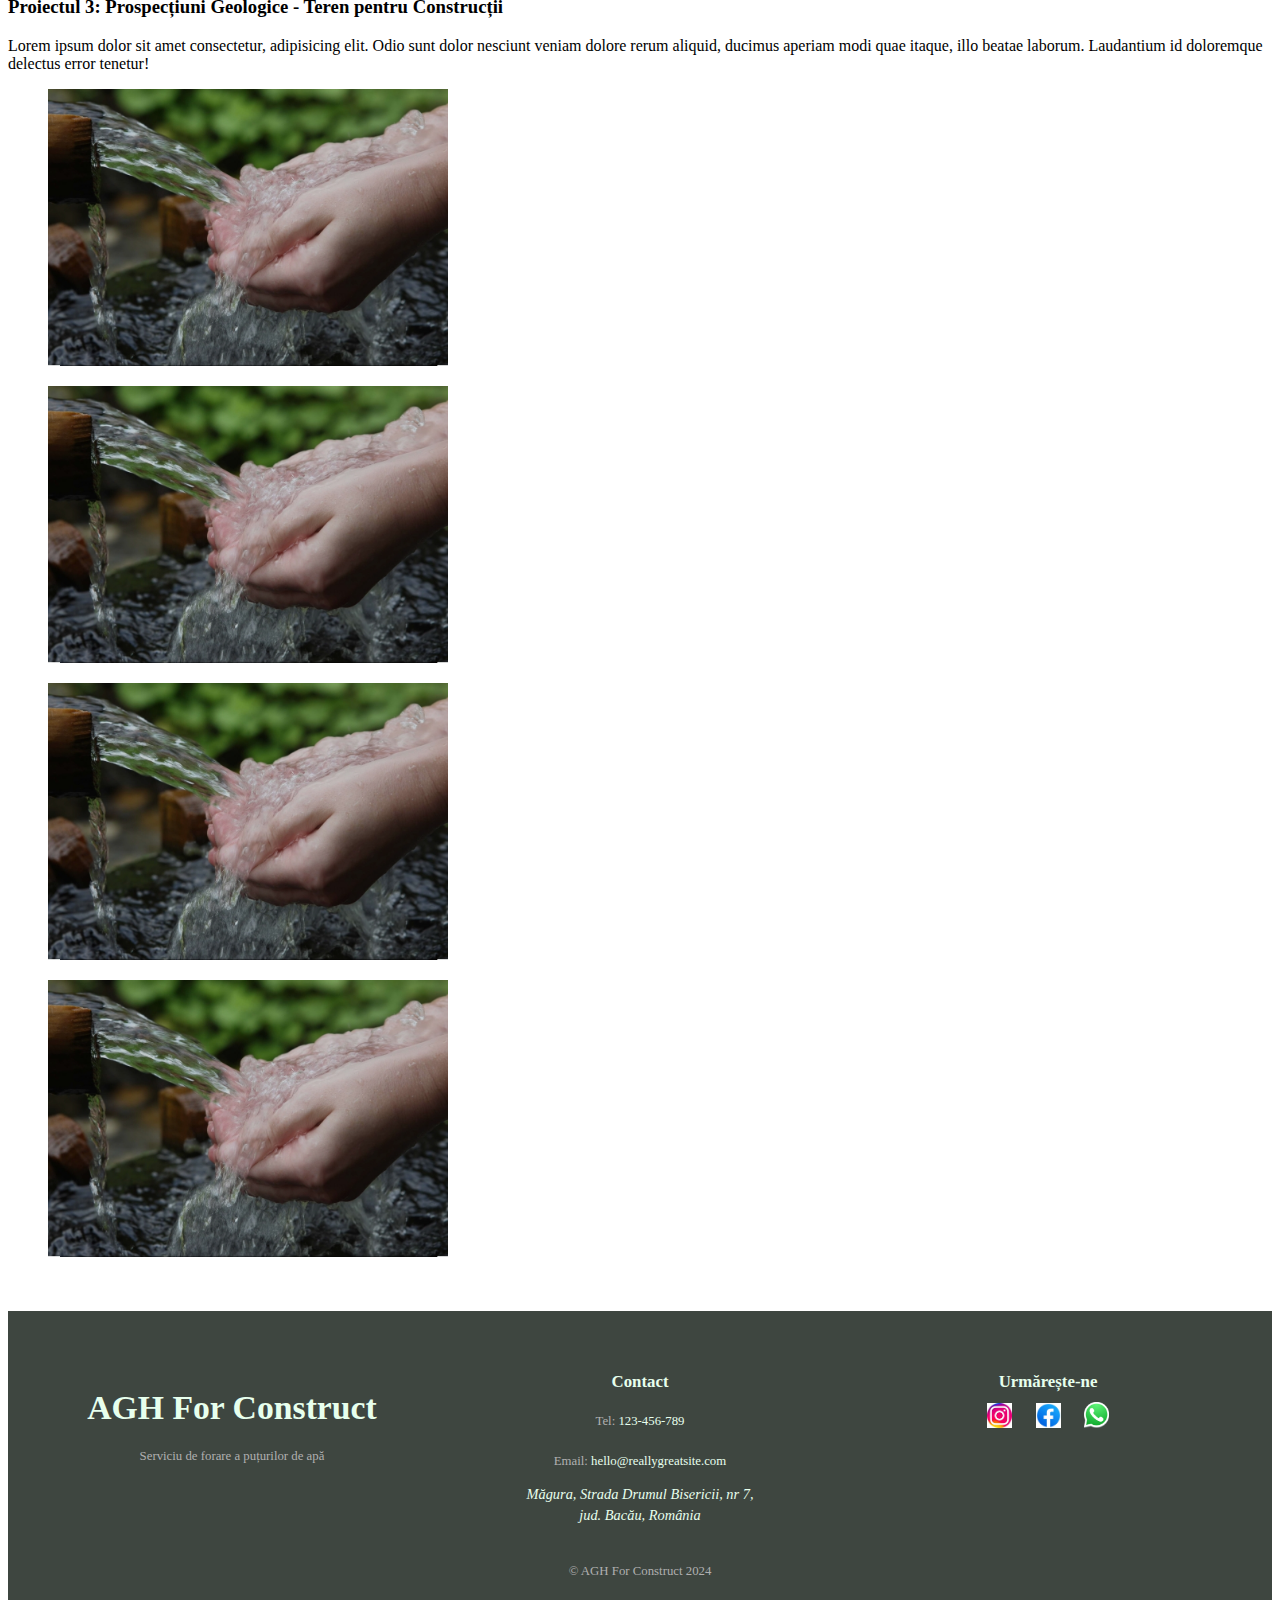
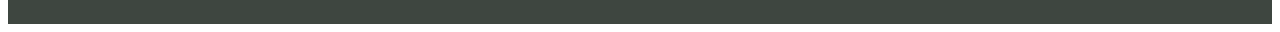
<file: html/proiecte.html>
<!DOCTYPE html>
<html lang="ro">
    <head>
        <meta charset="utf-8">
        <title>AGH For Construct</title>
        <meta http-equiv="X-UA-Compatible" content="IE=edge">
        <meta name="viewport" content="width=device-width, initial-scale=1.0">
        <meta name="keywords" content="foraje, puturi apa, prospecțiuni geologice, instalatii geotermale, pompe de caldura, Bacau, Romania">
        <meta name="description" content="AGH For Construct oferă servicii profesionale de forare a puțurilor de apă, pompe de căldură si prospecțiuni geologice.">
        <meta name="author" content="Spataru Larisa-Raluca">
        <meta name="robots" content="index, follow">
    
        <meta property="og:title" content="AGH For Construct - Foraje și Prospecțiuni geologice">
        <meta property="og:description" content="Servicii profesionale de forare a puțurilor de apă, pompe de căldură si prospecțiuni geologice.">
        <meta property="og:image" content="logo/f">
        <meta property="og:url" content="https://ralucaspt.github.io/TechTreck/"> <!--STERGE DACA NU CUMPERI DOMENIUL-->
        <meta property="og:type" content="website">
    
        <noscript>Your browser does not support JavaScript!</noscript>

        <link rel="icon" href="../logo/favicon.ico" type="image/x-icon">
        <link rel="stylesheet" href="../css/header.css">
        <link rel="stylesheet" href="../css/footer.css">
    </head>
    <body>
        <header>
            <nav>
                <ul>
                    <li><a href="../index.html">Acasă</a></li>
                    <li><a href="despre-noi.html">Despre noi</a></li>
                    <li><a href="servicii.html">Servicii</a></li>
                    <li><a href="proiecte.html">Proiectele noastre</a></li>
                    <li><a href="contact.html">Contactează-ne</a></li>
                </ul>
            </nav>
            <img src="../pictures/wallpaper.jpg" alt="Wallpaper with water" width="600">
            <h1>Solutii Complete de Foraj și Prospecțiuni Geologice</h1>
            <p><em>Expertiză adâncă, soluții durabile.</em></p>
        </header>
        
        <main>
            <section>
                <h2>Proiectele noastre</h2>
                <p>AGH For Construct a finalizat cu succes numeroase proiecte în diverse locații. Iată câteva dintre ele:</p>
                <article>
                    <h3>Proiectul 1: Foraj Puț de Apă - Locuință Rezidențială</h3>
                    <p>Lorem ipsum dolor sit amet consectetur, adipisicing elit. Odio sunt dolor nesciunt veniam dolore rerum aliquid, ducimus aperiam modi quae itaque, illo beatae laborum. Laudantium id doloremque delectus error tenetur!</p>
                    <figure>
                        <img src="../pictures/wallpaper.jpg" alt="Foraj Puț de Apă" width="400">
                    </figure>
                    <figure>
                        <img src="../pictures/wallpaper.jpg" alt="Prospecțiuni Geologice" width="400">
                    </figure>
                    <figure>
                        <img src="../pictures/wallpaper.jpg" alt="Prospecțiuni Geologice" width="400">
                    </figure>
                    <figure>
                        <img src="../pictures/wallpaper.jpg" alt="Prospecțiuni Geologice" width="400">
                    </figure>
                </article>
    
                <article>
                    <h3>Proiectul 2: Instalare Pompe de Căldură - Clădire Comercială</h3>
                    <p>Lorem ipsum dolor sit amet consectetur, adipisicing elit. Odio sunt dolor nesciunt veniam dolore rerum aliquid, ducimus aperiam modi quae itaque, illo beatae laborum. Laudantium id doloremque delectus error tenetur!</p>
                    <figure>
                        <img src="../pictures/wallpaper.jpg" alt="Instalare Pompe de Căldură" width="400">
                    </figure>
                    <figure>
                        <img src="../pictures/wallpaper.jpg" alt="Instalare Pompe de Căldură" width="400">
                    </figure>
                    <figure>
                        <img src="../pictures/wallpaper.jpg" alt="Instalare Pompe de Căldură" width="400">
                    </figure>
                    <figure>
                        <img src="../pictures/wallpaper.jpg" alt="Instalare Pompe de Căldură" width="400">
                    </figure>
                </article>
    
                <article>
                    <h3>Proiectul 3: Prospecțiuni Geologice - Teren pentru Construcții</h3>
                    <p>Lorem ipsum dolor sit amet consectetur, adipisicing elit. Odio sunt dolor nesciunt veniam dolore rerum aliquid, ducimus aperiam modi quae itaque, illo beatae laborum. Laudantium id doloremque delectus error tenetur!</p>
                    <figure>
                        <img src="../pictures/wallpaper.jpg" alt="Prospecțiuni Geologice" width="400">
                    </figure>
                    <figure>
                        <img src="../pictures/wallpaper.jpg" alt="Prospecțiuni Geologice" width="400">
                    </figure>
                    <figure>
                        <img src="../pictures/wallpaper.jpg" alt="Prospecțiuni Geologice" width="400">
                    </figure>
                    <figure>
                        <img src="../pictures/wallpaper.jpg" alt="Prospecțiuni Geologice" width="400">
                    </figure>
                </article>
            </section>
        </main>
    

        <footer>
            <div class="contact-card">
                <div class="company-info">
                    <h3>AGH For Construct</h3>
                    <p>Serviciu de forare a puțurilor de apă</p>
                </div>

                <div class="contact-details">
                    <h3>Contact</h3>
                    <p>Tel: <a href="tel:123456789">123-456-789</a></p>
                    <p>Email: <a href="mailto:hello@reallygreatsite.com">hello@reallygreatsite.com</a></p>
                    <address>
                        Măgura, Strada Drumul Bisericii, nr 7,<br>
                        jud. Bacău, România
                    </address>
                </div>                

                <div class="social-media">
                    <h3>Urmărește-ne</h3>
                    <a href="#"><img src="../logo/insta.jpg" alt="Instagram" width="25"></a>
                    <a href="#"><img src="../logo/facebook.jpg" alt="Facebook" width="25"></a>
                    <a href="#"><img src="../logo/whapp.png" alt="Whatsapp" width="25"></a>
                </div>
            </div>
            <p>&copy; AGH For Construct 2024</p>
        </footer>
    </body>
</html>
</file>
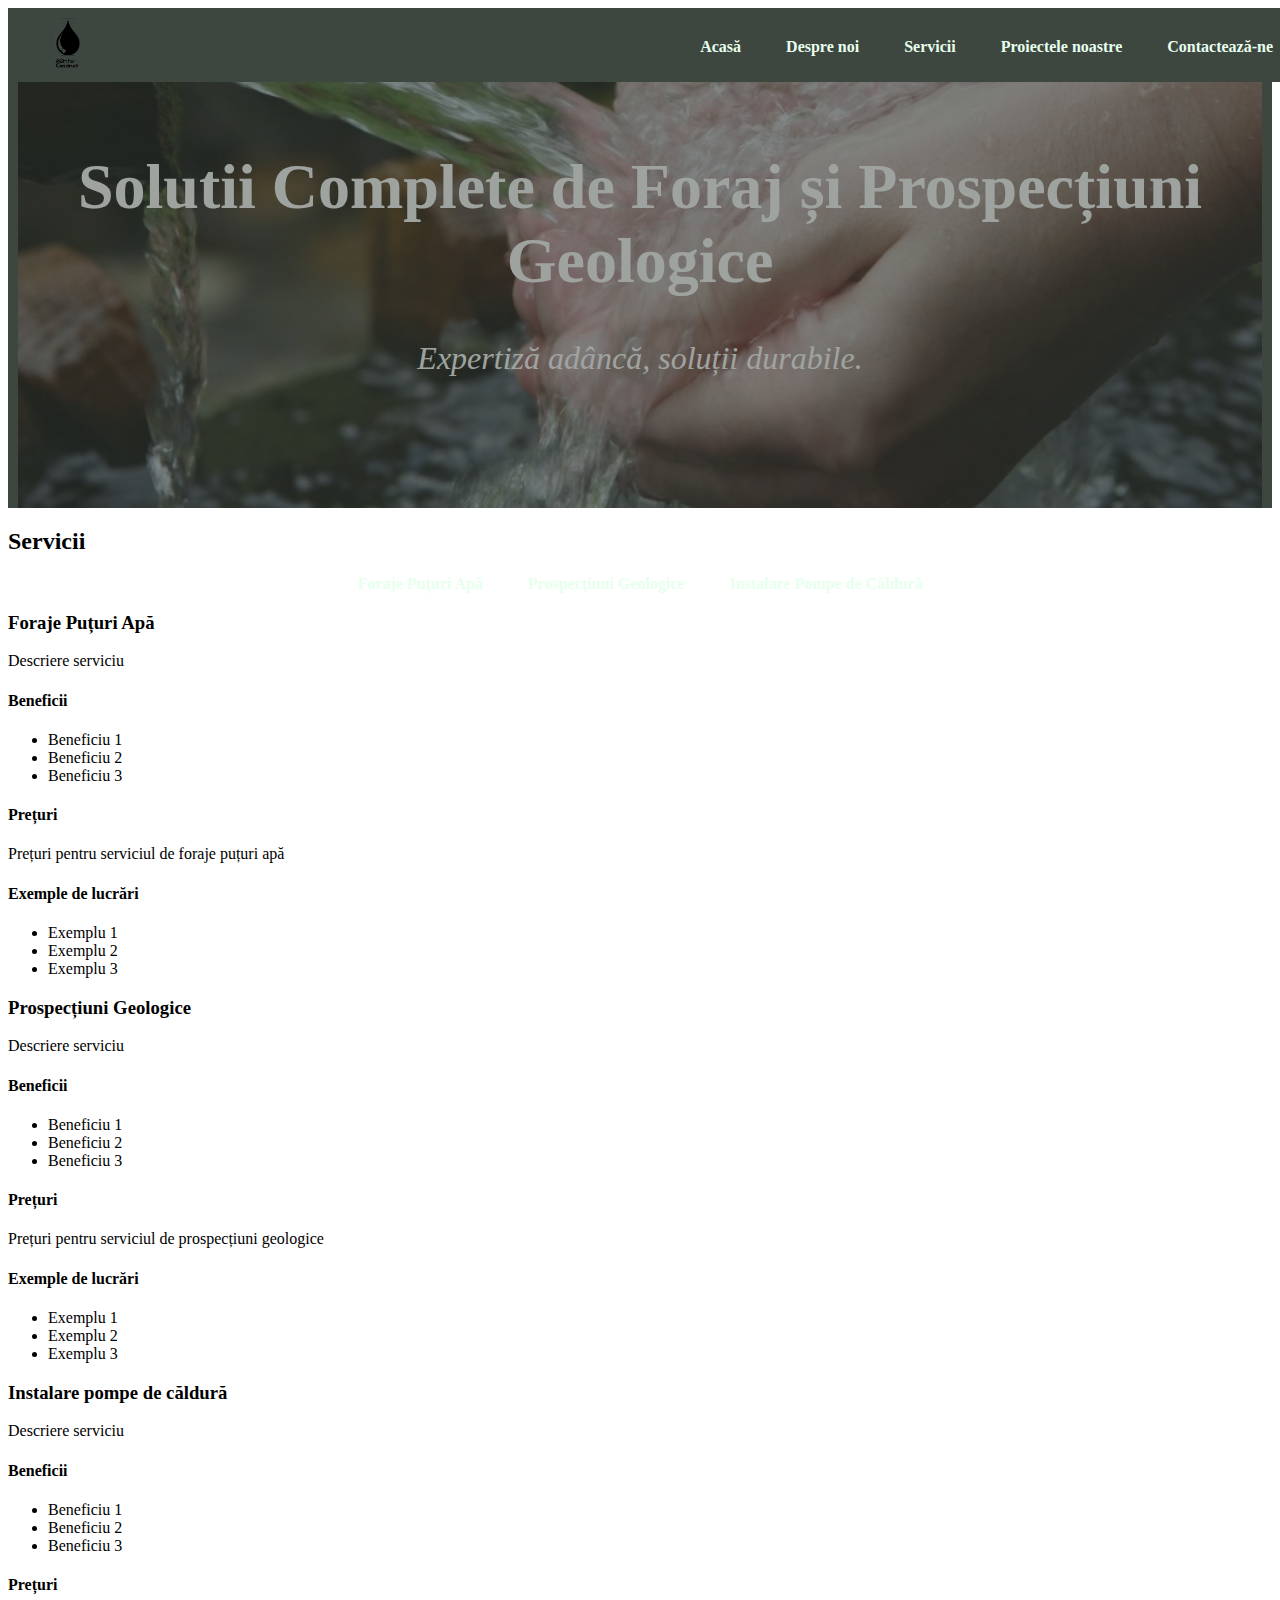
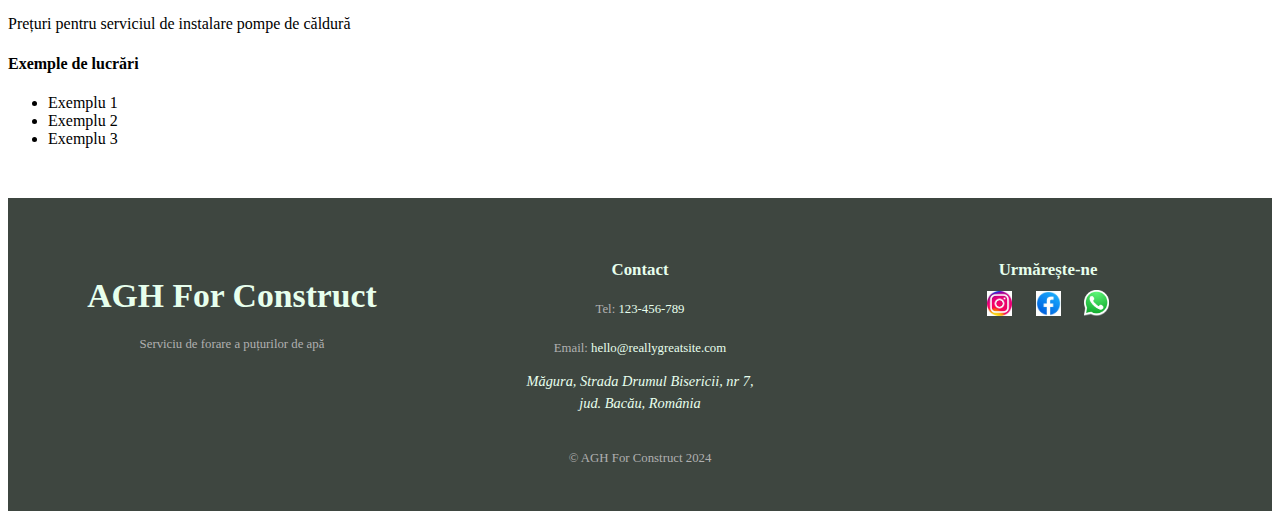
<file: html/servicii.html>
<!DOCTYPE html>
<html lang="ro">
    <head>
        <meta charset="utf-8">
        <title>AGH For Construct</title>
        <meta http-equiv="X-UA-Compatible" content="IE=edge">
        <meta name="viewport" content="width=device-width, initial-scale=1.0">
        <meta name="keywords" content="foraje, puturi apa, prospecțiuni geologice, instalatii geotermale, pompe de caldura, Bacau, Romania">
        <meta name="description" content="AGH For Construct oferă servicii profesionale de forare a puțurilor de apă, pompe de căldură si prospecțiuni geologice.">
        <meta name="author" content="Spataru Larisa-Raluca">
        <meta name="robots" content="index, follow">
    
        <meta property="og:title" content="AGH For Construct - Foraje și Prospecțiuni geologice">
        <meta property="og:description" content="Servicii profesionale de forare a puțurilor de apă, pompe de căldură si prospecțiuni geologice.">
        <meta property="og:image" content="logo/f">
        <meta property="og:url" content="https://ralucaspt.github.io/TechTreck/"> <!--STERGE DACA NU CUMPERI DOMENIUL-->
        <meta property="og:type" content="website">
    
        <noscript>Your browser does not support JavaScript!</noscript>

        <link rel="icon" href="../logo/favicon.ico" type="image/x-icon">
        <link rel="stylesheet" href="../css/header.css">
        <link rel="stylesheet" href="../css/footer.css">
    </head>
    <body>
        <header>
            <nav>
                <a href="index.html"><img src="../logo/logo.png" alt="AGH For Construct" id="nav-logo" width="100"></a>
                <ul>
                    <li><a href="index.html">Acasă</a></li>
                    <li><a href="despre-noi.html">Despre noi</a></li>
                    <li><a href="servicii.html">Servicii</a></li>
                    <li><a href="proiecte.html">Proiectele noastre</a></li>
                    <li><a href="contact.html">Contactează-ne</a></li>
                </ul>
            </nav>
            <div class="image-header">
                <div class="image-text">
                    <h1>Solutii Complete de Foraj și Prospecțiuni Geologice</h1>
                    <p><em>Expertiză adâncă, soluții durabile.</em></p>
                </div>
            </div>
        </header>
        
        <main>
            <section>
                <h2>Servicii</h2>
                <nav>
                    <ul>
                        <li><a href="#foraje_puturi_apa">Foraje Puțuri Apă</a></li>
                        <li><a href="#prospecțiuni_geologice">Prospecțiuni Geologice</a></li>
                        <li><a href="#instalare_pompe_de_căldură">Instalare Pompe de Căldură</a></li>
                    </ul>
                </nav>
            </section>

            <section>
                <h3 id="foraje_puturi_apa">Foraje Puțuri Apă</h3>
                <p>Descriere serviciu</p>

                <article>
                    <h4>Beneficii</h4>
                    <ul>
                        <li>Beneficiu 1</li>
                        <li>Beneficiu 2</li>
                        <li>Beneficiu 3</li>
                    </ul>

                    <h4>Prețuri</h4>
                    <p>Prețuri pentru serviciul de foraje puțuri apă</p>

                    <h4>Exemple de lucrări</h4>
                    <ul>
                        <li>Exemplu 1</li>
                        <li>Exemplu 2</li>
                        <li>Exemplu 3</li>
                    </ul>
                </article>
            </section>

            <section>
                <h3 id="prospecțiuni_geologice">Prospecțiuni Geologice</h3>
                <p>Descriere serviciu</p>

                <article>
                    <h4>Beneficii</h4>
                    <ul>
                        <li>Beneficiu 1</li>
                        <li>Beneficiu 2</li>
                        <li>Beneficiu 3</li>
                    </ul>

                    <h4>Prețuri</h4>
                    <p>Prețuri pentru serviciul de prospecțiuni geologice</p>

                    <h4>Exemple de lucrări</h4>
                    <ul>
                        <li>Exemplu 1</li>
                        <li>Exemplu 2</li>
                        <li>Exemplu 3</li>
                    </ul>
                </article>
            </section>

            <section>
                <h3 id="instalare_pompe_de_căldură">Instalare pompe de căldură</h3>
                <p>Descriere serviciu</p>

                <article>
                    <h4>Beneficii</h4>
                    <ul>
                        <li>Beneficiu 1</li>
                        <li>Beneficiu 2</li>
                        <li>Beneficiu 3</li>
                    </ul>

                    <h4>Prețuri</h4>
                    <p>Prețuri pentru serviciul de instalare pompe de căldură</p>

                    <h4>Exemple de lucrări</h4>
                    <ul>
                        <li>Exemplu 1</li>
                        <li>Exemplu 2</li>
                        <li>Exemplu 3</li>
                    </ul>
                </article>
            </section>
        </main>
        
        <footer>
            <div class="contact-card">
                <div class="company-info">
                    <h3>AGH For Construct</h3>
                    <p>Serviciu de forare a puțurilor de apă</p>
                </div>

                <div class="contact-details">
                    <h3>Contact</h3>
                    <p>Tel: <a href="tel:123456789">123-456-789</a></p>
                    <p>Email: <a href="mailto:hello@reallygreatsite.com">hello@reallygreatsite.com</a></p>
                    <address>
                        Măgura, Strada Drumul Bisericii, nr 7,<br>
                        jud. Bacău, România
                    </address>
                </div>                

                <div class="social-media">
                    <h3>Urmărește-ne</h3>
                    <a href="#"><img src="../logo/insta.jpg" alt="Instagram" width="25"></a>
                    <a href="#"><img src="../logo/facebook.jpg" alt="Facebook" width="25"></a>
                    <a href="#"><img src="../logo/whapp.png" alt="Whatsapp" width="25"></a>
                </div>
            </div>
            <p>&copy; AGH For Construct 2024</p>
        </footer>
    </body>
</html>
</file>
<file: header.css>
/*Stilizare pentru header */
header {
    background: var(--primary-color) no-repeat center center/cover;
    color: var(--text-color);
    padding: 20px 0;
    text-align: center;
}

header img {
    width: 100%;
    height: auto;
    max-height: 400px;
    object-fit: cover;
}

header h1 {
    font-size: 2.5rem;
    margin: 10px 0;
    font-weight: bold;
    letter-spacing: 2px;
}

header p {
    font-size: 1.2rem;
    font-style: italic;
    margin-bottom: 20px;
}

/* Stilizare pentru navigație */
nav ul {
    list-style: none;
    padding: 0;
    margin-top: 20px;
    display: flex;
    justify-content: center;
    gap: 15px;
}

nav ul li {
    display: inline;
}

nav ul li a {
    color: var(--text-color);
    text-decoration: none;
    font-weight: bold;
    padding: 10px 15px;
    border-radius: 5px;
    transition: background 0.3s ease;
}

nav ul li a:hover {
    background-color: var(--hover-color);
}
</file>
<file: footer.css>
:root {
    --primary-color: #3e4640;
    --hover-color: #445444;
    --text-color: #e7ffed;
}

/* Stilizare pentru footer */
footer {
    background-color: var(--primary-color);
    color: white;
    padding: 30px 0;
    text-align: center;
    font-size: 0.9rem;
    margin-top: 50px;
}


footer .contact-card {
    display: flex;
    flex-wrap: wrap;
    justify-content: space-around;
    align-items: flex-start;
    margin-bottom: 20px;
    padding: 0 20px;
}

footer .contact-card div {
    margin: 15px;
    flex: 1;
    min-width: 200px;
}

footer h3 {
    margin-bottom: 10px;
    font-weight: bold;
    color: var(--text-color);
}

footer p, footer address {
    font-size: 0.9rem;
    line-height: 1.5;
    color: var(--text-color);
}

footer a {
    color: var(--text-color);
    text-decoration: none;
    transition: color 0.3s ease;
}

footer a:hover {
    color: var(--hover-color);
}

footer a img {
    margin: 0 10px;
    width: 25px;
    height: auto;
}

/* Stilizare pentru textul de copyright */
footer p {
    margin-top: 20px;
    font-size: 0.8rem;
    color: #b0b0b0;
}

/* Stilizare pentru .card-info */
footer .contact-card .company-info {
    font-size: 2em; 
}
</file>
<file: main.css>
/* Stiluri generale */
main {
    padding: 20px;
    max-width: 1200px;
    margin: 0 auto;
}

h2 {
    font-size: 2rem;
    color: #2e4d4f;
    margin-bottom: 15px;
}

p {
    font-size: 1.1rem;
    line-height: 1.6;
    color: #555;
    margin-bottom: 20px;
}

/* Stilizare pentru secțiunea "Despre noi" */
#about-us {
    display: flex;
    flex-direction: row;
    background-color: #f8f8f8;
    padding: 20px;
    margin-bottom: 30px;
    border-radius: 8px;
    box-shadow: 0 0 10px rgba(0, 0, 0, 0.1);
}

.text-content {
    flex: 1;
    margin-right: 20px; 
}

.text-content h2 {
    margin-bottom: 15px;
}

.text-content p {
    margin-bottom: 0;
}

.about-image {
    flex: 1;
    width: 300px; 
    height: 300px; 
    object-fit: cover; 
    border-radius: 8px; 
    box-shadow: 0 0 10px rgba(0, 0, 0, 0.1); 
    
}

@media screen and (max-width: 768px) {
    #about-us {
        flex-direction: column;
    }

    .text-content {
        margin-right: 0;
        text-align: center;
    }

    .about-image {
        width: 100%; 
        height: auto; 
        margin-top: 20px;
    }
}

/* Stilizare pentru secțiunea "Servicii" */
#services {
    margin-bottom: 30px;
}

.services-list {
    list-style: none;
    padding: 0;
}

.services-list li {
    background-color: #e8e8e8;
    margin: 10px 0;
    padding: 10px;
    border-radius: 5px;
    font-size: 1.1rem;
    color: #333;
}

/* Stilizare pentru secțiunea "Proiectele noastre" */
#projects {
    margin-bottom: 30px;
}

.projects-list {
    list-style: none;
    display: flex;
    justify-content: space-between;
    padding: 0;
}

.projects-list li {
    margin: 0 10px;
    text-align: center;
}

.projects-list figure {
    margin: 0;
}

.projects-list video {
    width: 100%;
    max-width: 200px;
    border-radius: 8px;
    box-shadow: 0 0 10px rgba(0, 0, 0, 0.1);
}
</file>
<file: css/header.css>
/*Stilizare pentru header */
header {
    background: var(--primary-color) no-repeat center;
    color: var(--text-color);
    text-align: center;
}

.image-header{
    display: flex;
    background: url(../pictures/wallpaper.jpg) no-repeat center;
    background-size:cover;
    height: 500px;
    opacity: 0.5;
    align-items: center;
    justify-content: center;
    margin: 0px 10px ;
}

.image-text, .image-text p {
    color: white;
    font-size: 2em;
}

.image-text p {
    font-size: 1em; 
}

/* Stilizare pentru navigație */
header nav {
    display: flex;
    justify-content: space-between;
    align-items: center;
    background-color: var(--primary-color);
    position: fixed;
    width: 100%;
    z-index: 1000;
}

nav ul {
    list-style: none;
    padding: 0;
    margin-top: 20px;
    display: flex;
    justify-content: center;
    gap: 15px;
    max-height: 60px;
}

nav ul li {
    display: inline;
}

nav ul li a {
    color: var(--text-color);
    text-decoration: none;
    font-weight: bold;
    padding: 10px 15px;
    border-radius: 5px;
    transition: background 0.3s ease;
}

nav ul li a:hover {
    background-color: var(--hover-color);
}
a #nav-logo {
    max-height: 50px;
    padding: 10px;
    object-fit: contain;
}
</file>
<file: css/footer.css>
:root {
    --primary-color: #3e4640;
    --hover-color: #445444;
    --text-color: #e7ffed;
}

/* Stilizare pentru footer */
footer {
    background-color: var(--primary-color);
    color: white;
    padding: 30px 0;
    text-align: center;
    font-size: 0.9rem;
    margin-top: 50px;
}


footer .contact-card {
    display: flex;
    flex-wrap: wrap;
    justify-content: space-around;
    align-items: flex-start;
    margin-bottom: 20px;
    padding: 0 20px;
}

footer .contact-card div {
    margin: 15px;
    flex: 1;
    min-width: 200px;
}

footer h3 {
    margin-bottom: 10px;
    font-weight: bold;
    color: var(--text-color);
}

footer p, footer address {
    font-size: 0.9rem;
    line-height: 1.5;
    color: var(--text-color);
}

footer a {
    color: var(--text-color);
    text-decoration: none;
    transition: color 0.3s ease;
}

footer a:hover {
    color: var(--hover-color);
}

footer a img {
    margin: 0 10px;
    width: 25px;
    height: auto;
}

/* Stilizare pentru textul de copyright */
footer p {
    margin-top: 20px;
    font-size: 0.8rem;
    color: #b0b0b0;
}

/* Stilizare pentru .card-info */
footer .contact-card .company-info {
    font-size: 2em; 
}
</file>
<file: css/main.css>
/* Stiluri generale */
body{
    margin: 0;
    padding: 0;
}
main {
    padding: 20px;
    max-width: 1200px;
    margin: 0 auto;
}

h2 {
    font-size: 2rem;
    color: #2e4d4f;
    margin-bottom: 15px;
}

p {
    font-size: 1.1rem;
    line-height: 1.6;
    color: #555;
    margin-bottom: 20px;
}

/* Stilizare pentru secțiunea "Despre noi" */
#about-us {
    display: flex;
    flex-direction: row;
    background-color: #f8f8f8;
    padding: 20px;
    margin-bottom: 30px;
    border-radius: 8px;
    box-shadow: 0 0 10px rgba(0, 0, 0, 0.1);
}

.text-content {
    flex: 1;
    margin-right: 20px; 
}

.text-content h2 {
    margin-bottom: 15px;
}

.text-content p {
    margin-bottom: 0;
}

video{
    z-index: 0;
    position: relative;
    
}

.about-image {
    flex: 1;
    width: 300px; 
    height: 300px; 
    object-fit: cover; 
    border-radius: 8px; 
    box-shadow: 0 0 10px rgba(0, 0, 0, 0.1); 
    
}

@media screen and (max-width: 768px) {
    #about-us {
        flex-direction: column;
    }

    .text-content {
        margin-right: 0;
        text-align: center;
    }

    .about-image {
        width: 100%; 
        height: auto; 
        margin-top: 20px;
    }
}

/* Stilizare pentru secțiunea "Servicii" */
#services {
    margin-bottom: 30px;
}

.services-list {
    list-style: none;
    padding: 0;
}

.services-list li {
    background-color: #e8e8e8;
    margin: 10px 0;
    padding: 10px;
    border-radius: 5px;
    font-size: 1.1rem;
    color: #333;
}

/* Stilizare pentru secțiunea "Proiectele noastre" */
#projects {
    margin-bottom: 30px;
}

.projects-list {
    list-style: none;
    display: flex;
    justify-content: space-between;
    padding: 0;
}

.projects-list li {
    margin: 0 10px;
    text-align: center;
}

.projects-list figure {
    margin: 0;
}

.projects-list video {
    width: 100%;
    max-width: 200px;
    border-radius: 8px;
    box-shadow: 0 0 10px rgba(0, 0, 0, 0.1);
}

/* Stilizare pentru secțiunea "De ce să ne alegi pe noi?" */
#why-choose-us {
    background-color: #f0f0f0;
    padding: 20px;
    margin-bottom: 30px;
    border-radius: 8px;
    box-shadow: 0 0 10px rgba(0, 0, 0, 0.1);
}

.why-choose-list {
    list-style: none;
    padding: 0;
    display: flex;
    flex-wrap: wrap;
    gap: 10px;
    justify-content: space-between;
}

.why-choose-list li {
    background-color: #e0e0e0;
    flex: 1 1 30%;
    padding: 15px;
    border-radius: 5px;
    text-align: center;
    box-shadow: 0 0 5px rgba(0, 0, 0, 0.1);
    font-size: 1rem;
}

/* Stilizare pentru secțiunea "Facebook Promo" */
#facebook-promo {
    text-align: center;
    padding: 20px;
    background-color: #dfe6e9;
    border-radius: 8px;
}

.promo-image {
    width: 100%;
    max-width: 600px;
    height: auto;
    margin-top: 20px;
}
</file>
<file: coming-soon-style.css>
body {
    font-family: 'Open Sans', sans-serif;
    margin: 0;
    padding: 0;
    display: flex;
    justify-content: center;
    align-items: center;
    background-color: #f4f4f4;
    height: 100vh;
}
.logo {
    width: 15%;
    margin: 0; 
}

.container {
    margin: 50px;
    display: flex;
    box-shadow: 0 0 20px rgba(0,0,0,0.1);
    align-items: center;
}

.left-panel, .right-panel {
    flex: 1;
    display: flex;
    align-items: center;
    justify-content: center;
    flex-direction: column;
}

.left-panel {
    background-color: #445444;
}

.right-panel {
    background-color: #fff;
}

.worker {
    width: 90%;
    border-radius: 5px;
    height: auto;
    max-height: 90%;
    box-shadow: 10px 10px 15px rgba(0, 0, 0, 0.653);
    object-fit: contain;
}

h1 {
    margin-bottom: 20px;
    font-size: 30px;
    color: #495057;
    text-shadow: 2px 2px 4px #c1bcbc;
}

p#descriere {
    font-size: 18px;
    color: #6c757d;
    text-align: center;
}

button {
    padding: 10px 20px;
    width: 150px;
    background-color: #445444;
    color: white;
    border: none;
    border-radius: 5px;
    cursor: pointer;
    margin: 10px; 
    display: inline-block; 
    transition: background-color 0.3s; 
}

@media (max-width: 1080px) {
    button {
        display: block; 
        width: 100%;
    }
    .container {
        flex-direction: column; 
    }

    .left-panel, .right-panel {
        width: 100%; 
        padding: 20px; 
        flex: none; 
    }
}

button:hover {
    background-color: #445444af;
    box-shadow: 0 4px 8px rgba(0,0,0,0.3);
}

.button-group {
    margin: 20px;
    text-align: center;
}

footer {
    background-color: #f3f9f488; 
    color: #333;
    text-align: center;
    font-size: xx-small;
    padding: 20px;
    margin-top: px; 
    border-top: 1px solid #ccc; 
}

footer h2,h3,p {
    margin-top: 0;
    color: #666; 
    font-size: 1.5em;
}

footer h3,p {
    margin-bottom: 10px;
    font-size: xx-small;
}
</file>
